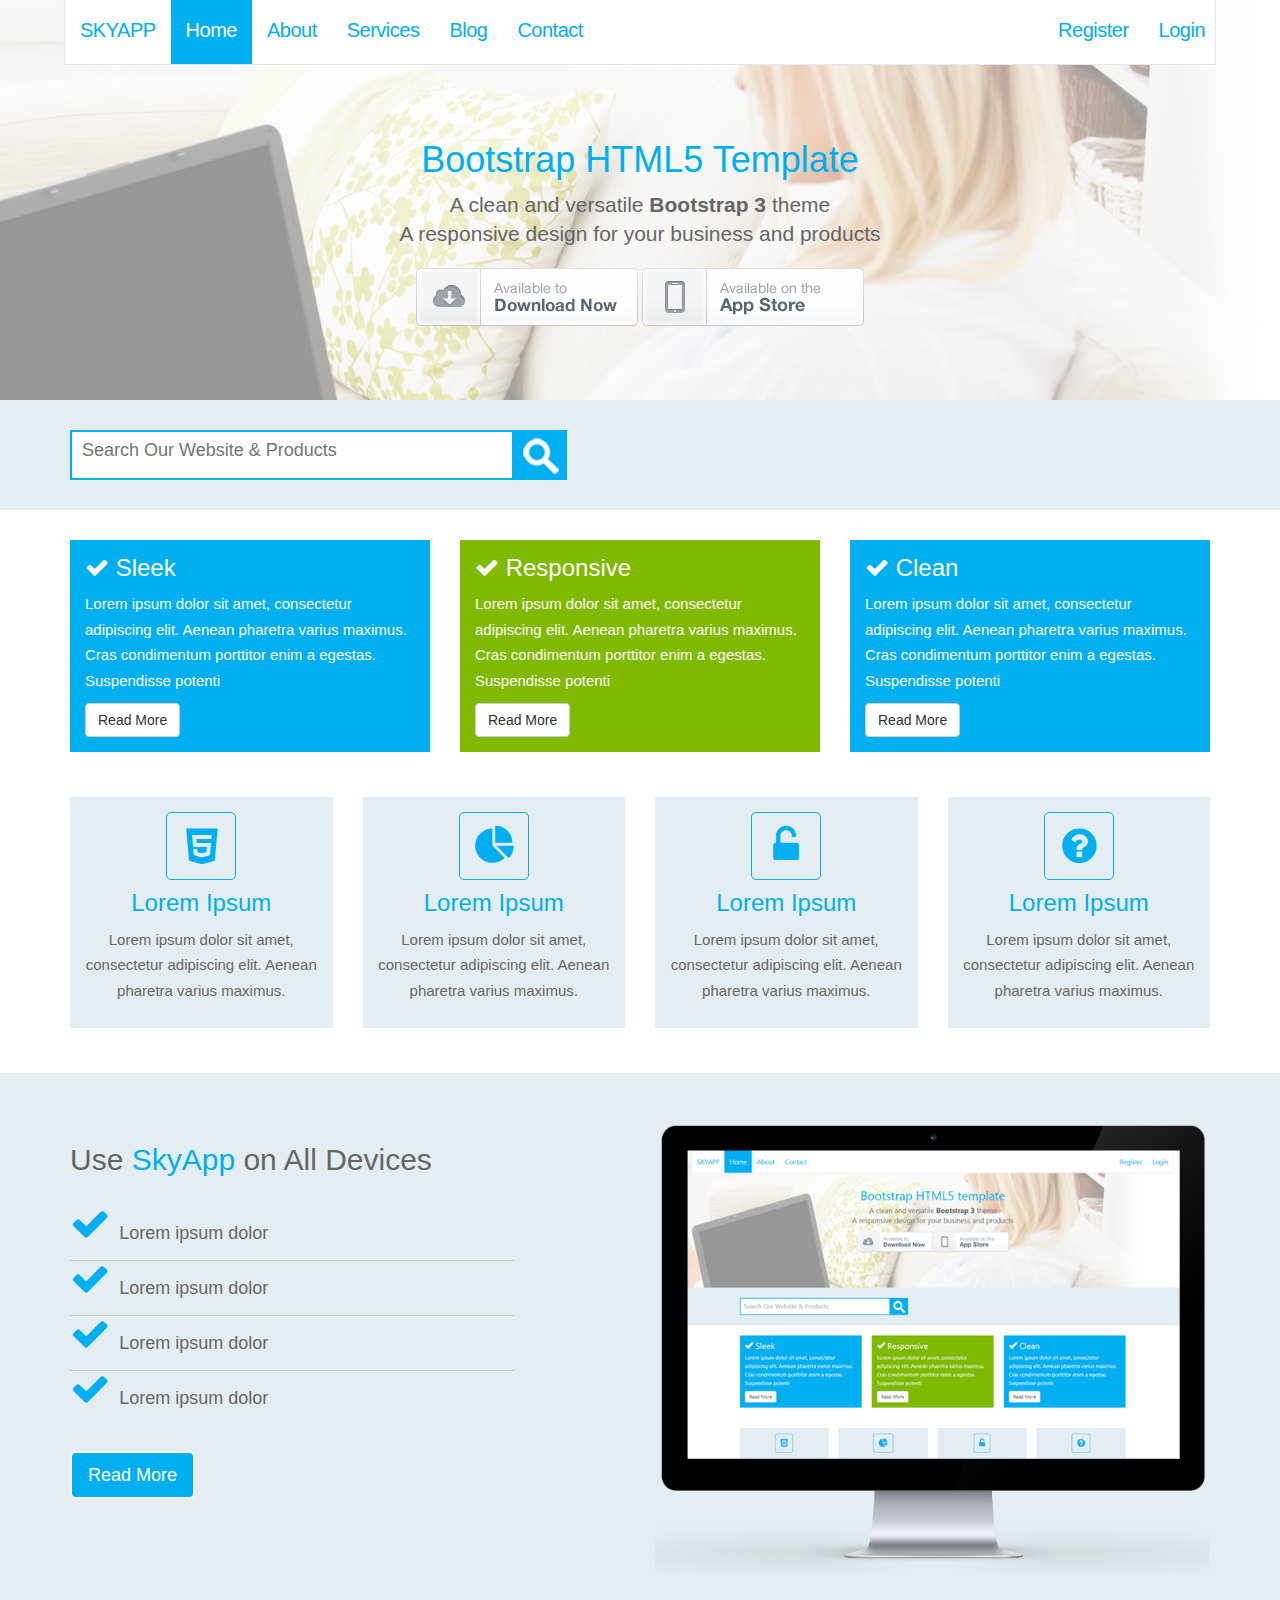
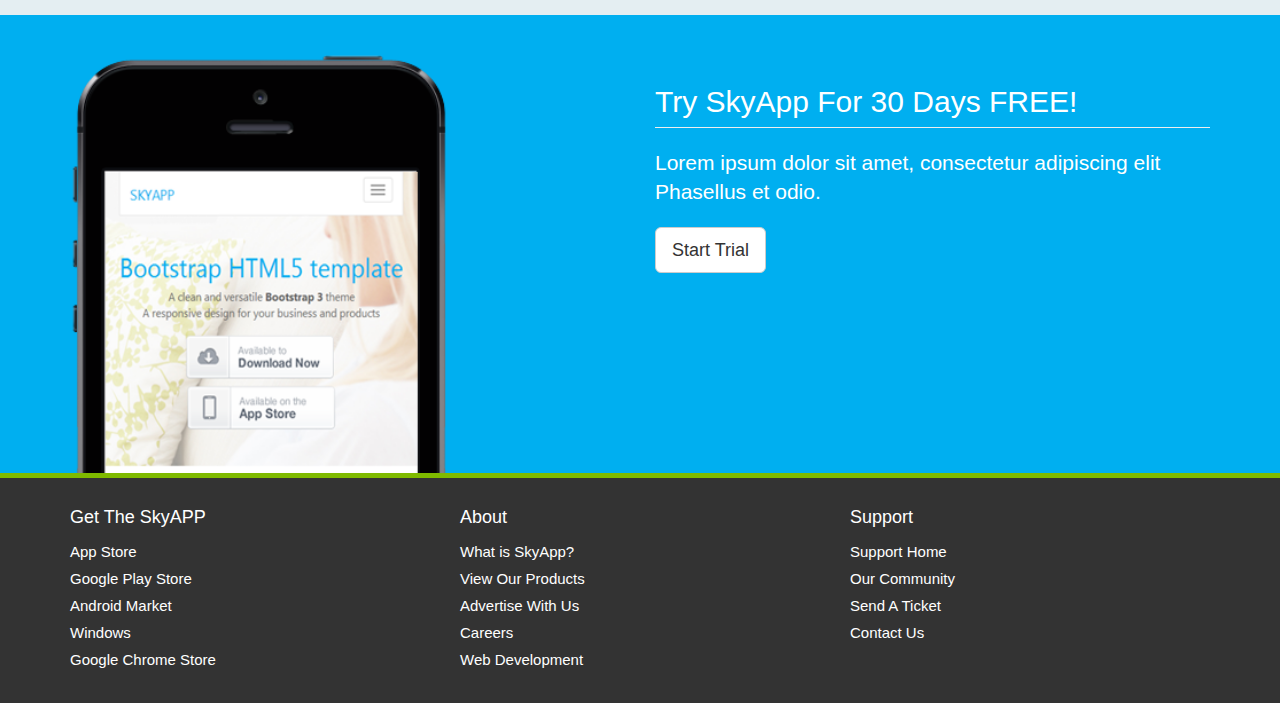
<file: index.html>
﻿<!DOCTYPE html>
<html lang="en">
  <head>
    <meta charset="utf-8">
    <meta http-equiv="X-UA-Compatible" content="IE=edge">
    <meta name="viewport" content="width=device-width, initial-scale=1">
    <!-- The above 3 meta tags *must* come first in the head; any other head content must come *after* these tags -->
    
  
    <title>SkyApp | Welcome</title>

    <!-- Bootstrap core CSS -->
    <link href="css/bootstrap.css" rel="stylesheet">

    <!-- Custom styles for this template -->
    <link href="css/font-awesome.css" rel="stylesheet">
    <link rel="stylesheet" type="text/css" href="css/main.css">
  
  </head>

  <body>
<header class="header-main">
    <nav class="navbar navbar-inverse navbar-fixed-top">
      <div class="container">
        <div class="navbar-header">
          <button type="button" class="navbar-toggle collapsed" data-toggle="collapse" data-target="#navbar" aria-expanded="false" aria-controls="navbar">
            <span class="sr-only">Toggle navigation</span>
            <span class="icon-bar"></span>
            <span class="icon-bar"></span>
            <span class="icon-bar"></span>
          </button>
          <a class="navbar-brand" href="#">SKYAPP</a>
        </div>
        <div id="navbar" class="collapse navbar-collapse">
          <ul class="nav navbar-nav">
            <li class="active"><a href="index.html">Home</a></li>
            <li><a href="about.html">About</a></li>
            <li><a href="services.html">Services</a></li>
            <li><a href="blog.html">Blog</a></li>
            <li><a href="contact.html">Contact</a></li>
          </ul>
          <ul class="nav navbar-nav navbar-sub pull-right">
          <li><a href="">Register</a></li>
          <li><a href="">Login</a></li>
            
          </ul>
        </div><!--/.nav-collapse -->
      </div>
    </nav>
</header>

    <section class="section-showcase">
        <div class="container showcase-content">
            <h1>Bootstrap HTML5 Template</h1>
            <p class="lead">A clean and versatile <strong>Bootstrap 3</strong> theme<br>
                            A responsive design for your business and products
            </p>
            <div class="downloads">
              <a href=""><img src="img/btn-download.png" alt="Download" /></a>
              <a href=""><img src="img/btn-appstore.png" alt="Appstore" /></a>
            </div>
        </div>
    </section>

      <section class="section-light">
          <div class="container">
              <div class="row">
                  <div class="col-md-6">
                      <form class="search">
                          <div>
                              <input type="search" placeholder="Search Our Website & Products">
                              <button type="submit" value=""><img src="img/search.png" alt="Search"></button>
                          </div>
                      </form>
                  </div>
                  <div class="col-md-6">

                  </div>
              </div>
          </div>
      </section>




      <section>
          <div class="container">
              <div class="row">
                  <div class="col-md-4">
                      <div class="block block-primary">
                          <h3><i class="fa fa-check"></i> Sleek</h3>
                          <p>
                              Lorem ipsum dolor sit amet, consectetur adipiscing elit. Aenean pharetra varius maximus. Cras condimentum porttitor enim a egestas. Suspendisse potenti
                          </p>
                          <a href="#" class="btn btn-default">Read More</a>
                      </div>
                  </div>
                  <div class="col-md-4">
                      <div class="block block-secondary">
                          <h3><i class="fa fa-check"></i> Responsive</h3>
                          <p>
                              Lorem ipsum dolor sit amet, consectetur adipiscing elit. Aenean pharetra varius maximus. Cras condimentum porttitor enim a egestas. Suspendisse potenti
                          </p>
                          <a href="#" class="btn btn-default">Read More</a>
                      </div>
                  </div>
                  <div class="col-md-4">
                      <div class="block block-primary">
                          <h3><i class="fa fa-check"></i> Clean</h3>
                          <p>
                              Lorem ipsum dolor sit amet, consectetur adipiscing elit. Aenean pharetra varius maximus. Cras condimentum porttitor enim a egestas. Suspendisse potenti
                          </p>
                          <a href="#" class="btn btn-default">Read More</a>
                      </div>
                  </div>
              </div>
          </div>
      </section>

      <section class="no-pad-top">
          <div class="container">
              <div class="row">
                  <div class="col-md-3">
                      <div class="block block-light block-center">
                          <i class="fa fa-html5 fa-primary fa-6 fa-border"></i>
                          <h3 class="heading-primary">Lorem Ipsum</h3>
                          <p>Lorem ipsum dolor sit amet, consectetur adipiscing elit. Aenean pharetra varius maximus.</p>
                      </div>
                  </div>
                  <div class="col-md-3">
                      <div class="block block-light block-center">
                          <i class="fa fa-pie-chart fa-primary fa-6 fa-border"></i>
                          <h3 class="heading-primary">Lorem Ipsum</h3>
                          <p>Lorem ipsum dolor sit amet, consectetur adipiscing elit. Aenean pharetra varius maximus.</p>
                      </div>
                  </div>
                  <div class="col-md-3">
                      <div class="block block-light block-center">
                          <i class="fa fa-unlock-alt fa-primary fa-6 fa-border"></i>
                          <h3 class="heading-primary">Lorem Ipsum</h3>
                          <p>Lorem ipsum dolor sit amet, consectetur adipiscing elit. Aenean pharetra varius maximus.</p>
                      </div>
                  </div>
                  <div class="col-md-3">
                      <div class="block block-light block-center">
                          <i class="fa fa-question-circle fa-primary fa-6 fa-border"></i>
                          <h3 class="heading-primary">Lorem Ipsum</h3>
                          <p>Lorem ipsum dolor sit amet, consectetur adipiscing elit. Aenean pharetra varius maximus.</p>
                      </div>
                  </div>
              </div>
          </div>
      </section>

      <section class="section-light extra-pad">
          <div class="container">
              <div class="row">
                  <div class="col-md-6">
                      <h2 class="page-header">Use <span class="em-primary">SkyApp</span> on All Devices</h2>
                      <ul class="list list-feature">
                          <li><i class="fa fa-check fa-6 fa-primary"></i> <span>Lorem ipsum dolor</span></li>
                          <li><i class="fa fa-check fa-6 fa-primary"></i> <span>Lorem ipsum dolor</span></li>
                          <li><i class="fa fa-check fa-6 fa-primary"></i> <span>Lorem ipsum dolor</span></li>
                          <li><i class="fa fa-check fa-6 fa-primary"></i> <span>Lorem ipsum dolor</span></li>
                      </ul>
                      <br>
                      <a href="#" class="btn btn-primary btn-lg">Read More</a>
                  </div>
                  <div class="col-md-6">
                      <img class="device" src="img/device-imac.png">
                  </div>
              </div>
          </div>
      </section>

      <section class="section-primary extra-pad">
          <div class="container">
              <div class="row">
                  <div class="col-md-6">
                      <img class="device device-small" src="img/device-iphone.png">
                  </div>
                  <div class="col-md-6">
                      <h2 class="page-header">Try SkyApp For 30 Days FREE!</h2>
                      <p class="lead">Lorem ipsum dolor sit amet, consectetur adipiscing elit Phasellus et odio.</p>
                      <a href="#" class="btn btn-lg btn-default btn-rounded">Start Trial</a>
                  </div>
              </div>
          </div>
      </section>

      <footer class="footer-main">
          <div class="container">
              <div class="row">
                  <div class="col-md-4">
                      <h4>Get The SkyAPP</h4>
                      <ul>
                          <li class="app-appstore"><a href="#">App Store</a></li>
                          <li class="app-play"><a href="#">Google Play Store</a></li>
                          <li class="app-droid"><a href="#">Android Market</a></li>
                          <li class="app-windows"><a href="#">Windows</a></li>
                          <li class="app-chrome"><a href="#">Google Chrome Store</a></li>
                      </ul>
                  </div>
                  <div class="col-md-4">
                      <h4>About</h4>
                      <ul>
                          <li><a href="#">What is SkyApp?</a></li>
                          <li><a href="#">View Our Products</a></li>
                          <li><a href="#">Advertise With Us</a></li>
                          <li><a href="#">Careers</a></li>
                          <li><a href="#">Web Development</a></li>
                      </ul>
                  </div>
                  <div class="col-md-4">
                      <h4>Support</h4>
                      <ul>
                          <li><a href="#">Support Home</a></li>
                          <li><a href="#">Our Community</a></li>
                          <li><a href="#">Send A Ticket</a></li>
                          <li><a href="#">Contact Us</a></li>
                      </ul>
                  </div>
              </div>
          </div>
      </footer>


    <!-- Bootstrap core JavaScript
    ================================================== -->
    <!-- Placed at the end of the document so the pages load faster -->
    <script src="js/jquery.js"></script>
    <script src="js/bootstrap.js"></script>
  </body>
</html>
</file>
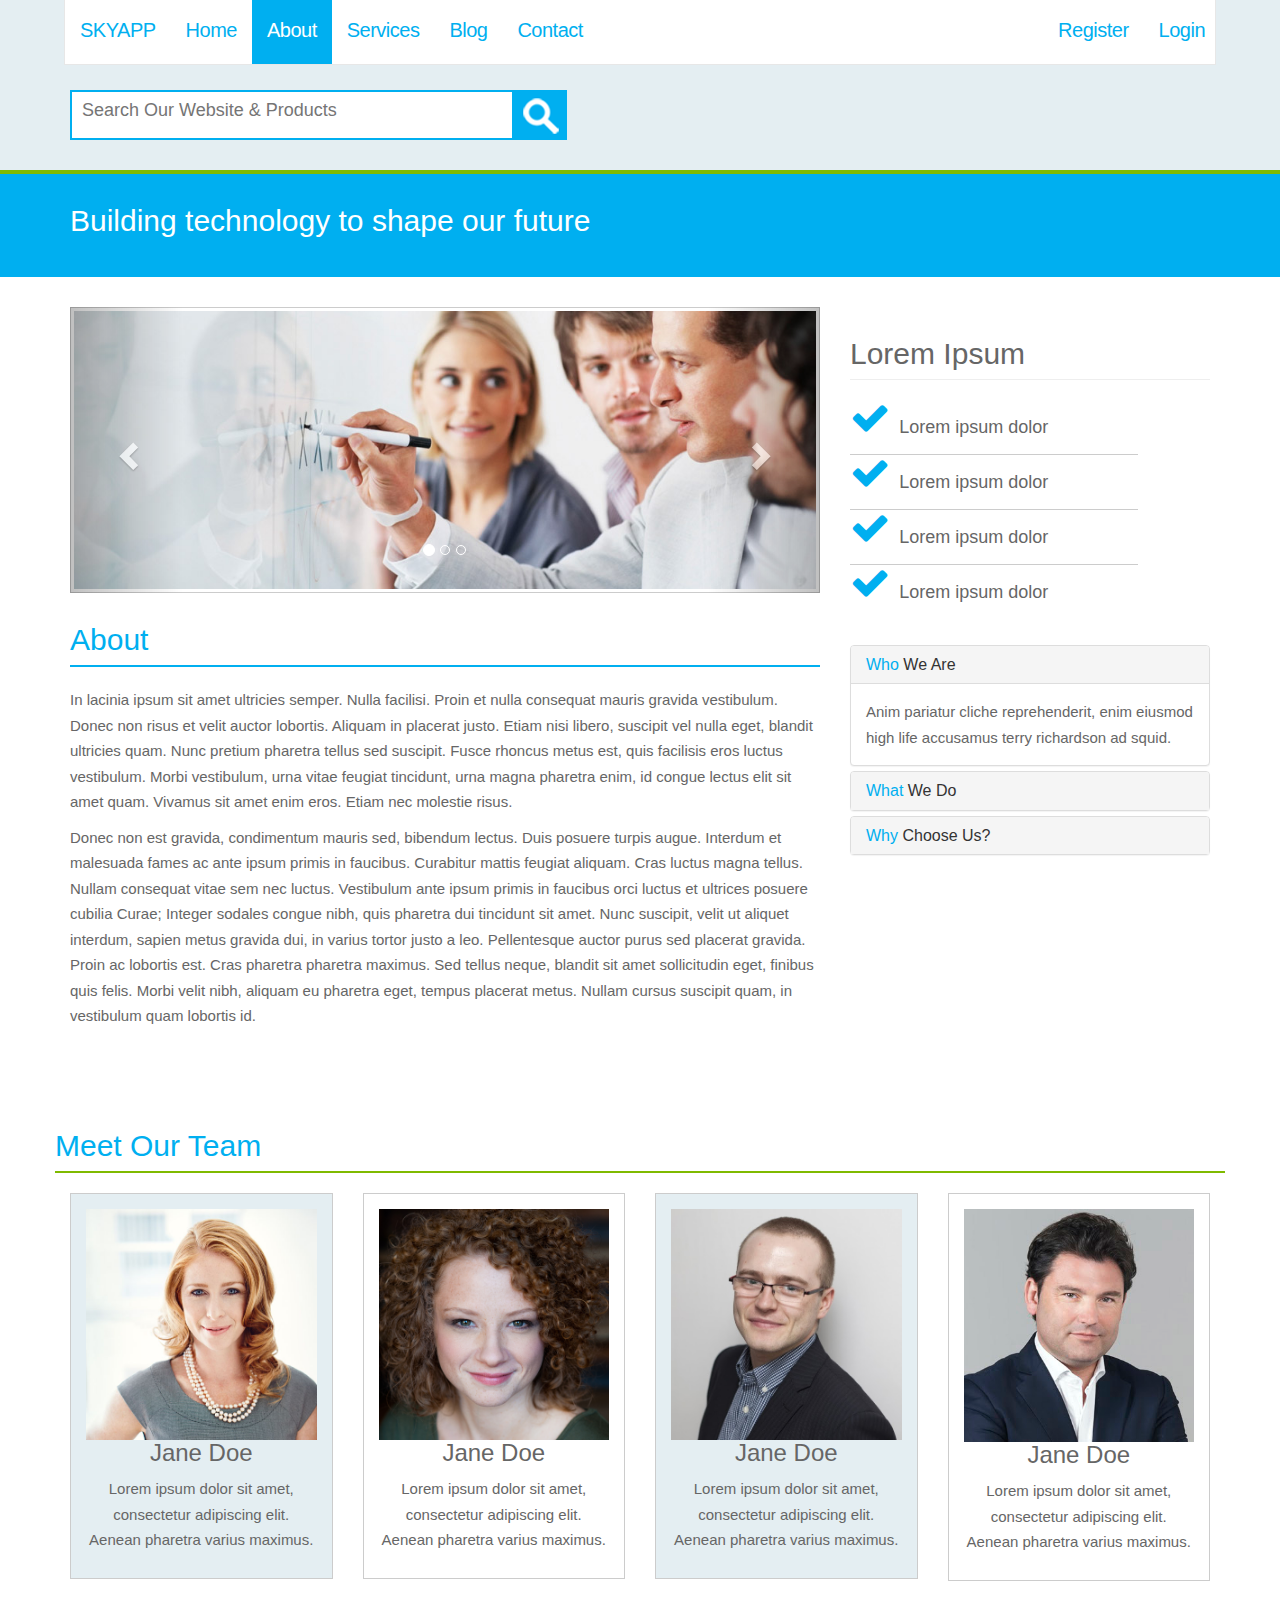
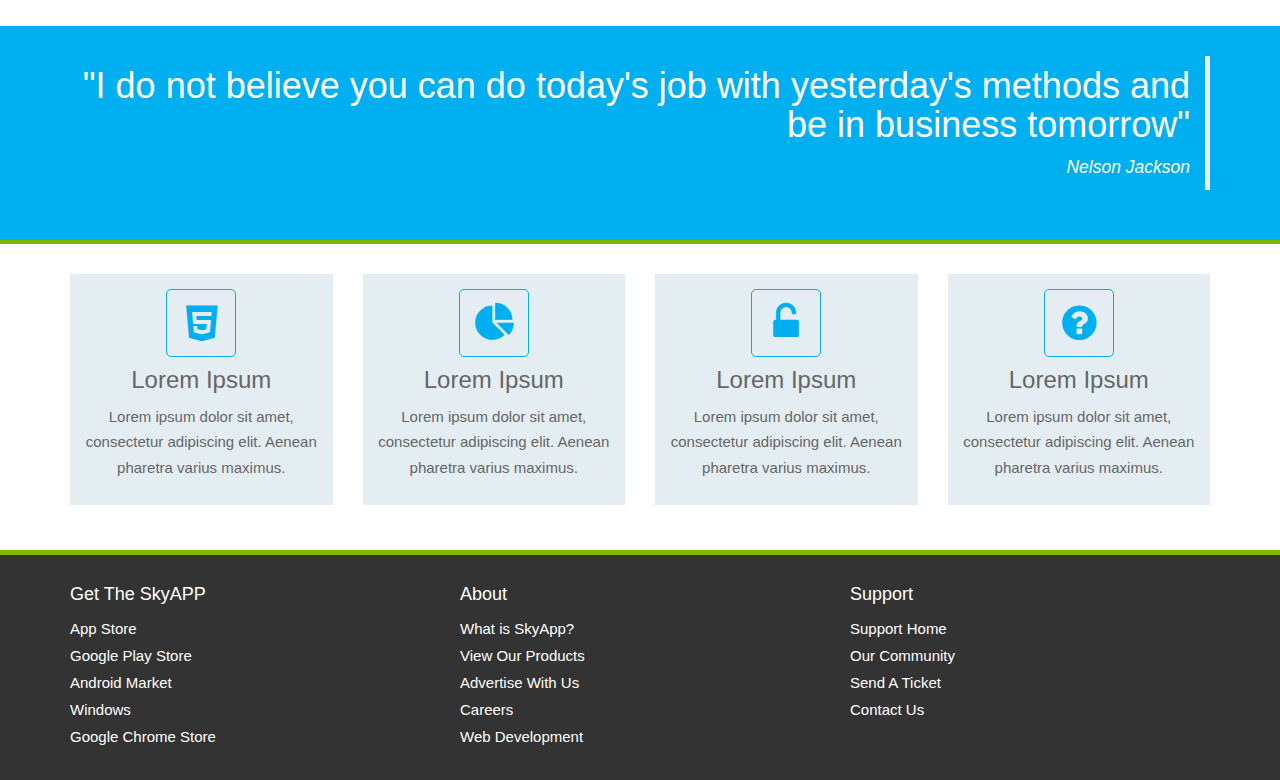
<file: about.html>
﻿
<!DOCTYPE html>
<html lang="en">
  <head>
    <meta charset="utf-8">
    <meta http-equiv="X-UA-Compatible" content="IE=edge">
    <meta name="viewport" content="width=device-width, initial-scale=1">
    <title>SkyApp | About</title>
    <!-- Bootstrap core CSS -->
    <link href="css/bootstrap.css" rel="stylesheet">
    <!-- Custom styles for this template -->
    <link href="css/font-awesome.css" rel="stylesheet">
  <link href="css/main.css" rel="stylesheet">
  </head>

  <body>
  <header class="header-main">
    <div class="navbar navbar-inverse navbar-fixed-top" role="navigation">
      <div class="container">
      <div class="navbar-header">
        <button type="button" class="navbar-toggle collapsed" data-toggle="collapse" data-target=".navbar-collapse">
        <span class="sr-only">Toggle navigation</span>
        <span class="icon-bar"></span>
        <span class="icon-bar"></span>
        <span class="icon-bar"></span>
        </button>
        <a class="navbar-brand" href="#">SKYAPP</a>
      </div>
      <div class="collapse navbar-collapse">
        <ul class="nav navbar-nav">
        <li><a href="index.html">Home</a></li>
        <li class="active"><a href="about.html">About</a></li>
        <li><a href="services.html">Services</a></li>
        <li><a href="blog.html">Blog</a></li>
        <li><a href="contact.html">Contact</a></li>
        </ul>
        <ul class="nav navbar-nav navbar-sub pull-right">
        <li><a href="#">Register</a></li>
        <li><a href="#">Login</a></li>
        </ul>
      </div><!--/.nav-collapse -->
      </div>
    </div>
  </header>
  
  <section class="section-light top-inner">
    <div class="container">
      <div class="row">
        <div class="col-md-6">
          <form class="search">
            <div>
              <input type="search" placeholder="Search Our Website & Products">
              <button type="submit" value=""><img src="img/search.png" alt="Search"></button>
            </div>
          </form>
        </div>
        <div class="col-md-6">
        
        </div>
      </div>
    </div>
  </section>
  
  <section class="section-primary-a">
    <div class="container">
      <div class="row">
        <div class="col-md-12">
          <h2>Building technology to shape our future</h2>
        </div>
      </div>
    </div>
  </section>
  
  <section class="section-main">
    <div class="container">
      <div class="row">
        <div class="col-md-8">
          <div id="carousel-example-generic" class="carousel slide" data-ride="carousel">
              <!-- Indicators -->
              <ol class="carousel-indicators">
              <li data-target="#carousel-example-generic" data-slide-to="0" class="active"></li>
              <li data-target="#carousel-example-generic" data-slide-to="1"></li>
              <li data-target="#carousel-example-generic" data-slide-to="2"></li>
              </ol>

              <!-- Wrapper for slides -->
              <div class="carousel-inner">
              <div class="item active">
                <img src="img/slide1.jpg" alt="...">              
              </div>
              <div class="item">
                <img src="img/slide2.jpg" alt="...">    
              </div>
              <div class="item">
                <img src="img/slide3.jpg" alt="...">          
              </div>
              </div>

              <!-- Controls -->
              <a class="left carousel-control" href="#carousel-example-generic" role="button" data-slide="prev">
              <span class="glyphicon glyphicon-chevron-left"></span>
              </a>
              <a class="right carousel-control" href="#carousel-example-generic" role="button" data-slide="next">
              <span class="glyphicon glyphicon-chevron-right"></span>
              </a>
            </div>
            
          <h2 class="page-header heading-primary-a">About</h2>
          <p>In lacinia ipsum sit amet ultricies semper. Nulla facilisi. Proin et nulla consequat mauris gravida vestibulum. Donec non risus et velit auctor lobortis. Aliquam in placerat justo. Etiam nisi libero, suscipit vel nulla eget, blandit ultricies quam. Nunc pretium pharetra tellus sed suscipit. Fusce rhoncus metus est, quis facilisis eros luctus vestibulum. Morbi vestibulum, urna vitae feugiat tincidunt, urna magna pharetra enim, id congue lectus elit sit amet quam. Vivamus sit amet enim eros. Etiam nec molestie risus.</p>
          <p>Donec non est gravida, condimentum mauris sed, bibendum lectus. Duis posuere turpis augue. Interdum et malesuada fames ac ante ipsum primis in faucibus. Curabitur mattis feugiat aliquam. Cras luctus magna tellus. Nullam consequat vitae sem nec luctus. Vestibulum ante ipsum primis in faucibus orci luctus et ultrices posuere cubilia Curae; Integer sodales congue nibh, quis pharetra dui tincidunt sit amet. Nunc suscipit, velit ut aliquet interdum, sapien metus gravida dui, in varius tortor justo a leo. Pellentesque auctor purus sed placerat gravida. Proin ac lobortis est. Cras pharetra pharetra maximus. Sed tellus neque, blandit sit amet sollicitudin eget, finibus quis felis. Morbi velit nibh, aliquam eu pharetra eget, tempus placerat metus. Nullam cursus suscipit quam, in vestibulum quam lobortis id.</p>
        </div>
        <div class="col-md-4">
          <h2 class="page-header">Lorem Ipsum</h2>
          <ul class="list list-feature">
            <li><i class="fa fa-check fa-6 fa-primary"></i> <span>Lorem ipsum dolor</span></li>
            <li><i class="fa fa-check fa-6 fa-primary"></i> <span>Lorem ipsum dolor</span></li>
            <li><i class="fa fa-check fa-6 fa-primary"></i> <span>Lorem ipsum dolor</span></li>
            <li><i class="fa fa-check fa-6 fa-primary"></i> <span>Lorem ipsum dolor</span></li>
          </ul>
          <br>
          <div class="panel-group" id="accordion">
  <div class="panel panel-default">
    <div class="panel-heading">
      <h4 class="panel-title">
        <a data-toggle="collapse" data-parent="#accordion" href="#collapseOne">
          <span class="em-primary">Who</span> We Are
        </a>
      </h4>
    </div>
    <div id="collapseOne" class="panel-collapse collapse in">
      <div class="panel-body">
        Anim pariatur cliche reprehenderit, enim eiusmod high life accusamus terry richardson ad squid. 
      </div>
    </div>
  </div>
  <div class="panel panel-default">
    <div class="panel-heading">
      <h4 class="panel-title">
        <a data-toggle="collapse" data-parent="#accordion" href="#collapseTwo">
           <span class="em-primary">What</span> We Do
        </a>
      </h4>
    </div>
    <div id="collapseTwo" class="panel-collapse collapse">
      <div class="panel-body">
        Anim pariatur cliche reprehenderit, enim eiusmod high life accusamus terry richardson ad squid. 
      </div>
    </div>
  </div>
  <div class="panel panel-default">
    <div class="panel-heading">
      <h4 class="panel-title">
        <a data-toggle="collapse" data-parent="#accordion" href="#collapseThree">
           <span class="em-primary">Why</span> Choose Us?
        </a>
      </h4>
    </div>
    <div id="collapseThree" class="panel-collapse collapse">
      <div class="panel-body">
        Anim pariatur cliche reprehenderit, enim eiusmod high life accusamus terry richardson ad squid. 
      </div>
    </div>
  </div>
</div>
        </div>
      </div>
    </div>
  </section>
  
  <section>
    <div class="container">
      <div class="row">
        <h2 class="page-header heading-secondary-a">Meet Our Team</h2>
        <div class="col-md-3">
          <div class="block block-light block-center block-image block-border">
            <img src="img/headshot1.jpg">
            <h3>Jane Doe</h3>
            <p>
              Lorem ipsum dolor sit amet, consectetur adipiscing elit. Aenean pharetra varius maximus.
            </p>
          </div>
        </div>
        <div class="col-md-3">
          <div class="block block-center block-image block-border">
            <img src="img/headshot2.jpg">
            <h3>Jane Doe</h3>
            <p>
              Lorem ipsum dolor sit amet, consectetur adipiscing elit. Aenean pharetra varius maximus.
            </p>
          </div>
        </div>
        <div class="col-md-3">
          <div class="block block-light block-center block-image block-border">
            <img src="img/headshot3.jpg">
            <h3>Jane Doe</h3>
            <p>
              Lorem ipsum dolor sit amet, consectetur adipiscing elit. Aenean pharetra varius maximus.
            </p>
          </div>
        </div>
        <div class="col-md-3">
          <div class="block block-center block-image block-border">
            <img src="img/headshot4.jpg">
            <h3>Jane Doe</h3>
            <p>
              Lorem ipsum dolor sit amet, consectetur adipiscing elit. Aenean pharetra varius maximus.
            </p>
          </div>
        </div>
      </div>
    </div>
  </section>
  
  <section class="section-primary-b">
    <div class="container">
      <div class="row">
        <div class="col-md-12">
          <blockquote class="blockquote blockquote-reverse">
            <h1>"I do not believe you can do today's job with yesterday's methods and be in business tomorrow"</h1>
            <em>Nelson Jackson</em>
          </blockquote>
        </div>
      </div>
    </div>
  </section>
  
  <section>
    <div class="container">
      <div class="row">
        <div class="col-md-3">
          <div class="block block-light block-center">
            <i class="fa fa-html5 fa-primary fa-6 fa-border"></i>
            <h3>Lorem Ipsum</h3>
            <p>Lorem ipsum dolor sit amet, consectetur adipiscing elit. Aenean pharetra varius maximus.</p>
          </div>
        </div>
        <div class="col-md-3">
          <div class="block block-light block-center">
            <i class="fa fa-pie-chart fa-primary fa-6 fa-border"></i>
            <h3>Lorem Ipsum</h3>
            <p>Lorem ipsum dolor sit amet, consectetur adipiscing elit. Aenean pharetra varius maximus.</p>
          </div>
        </div>
        <div class="col-md-3">
          <div class="block block-light block-center">
            <i class="fa fa-unlock-alt fa-primary fa-6 fa-border"></i>
            <h3>Lorem Ipsum</h3>
            <p>Lorem ipsum dolor sit amet, consectetur adipiscing elit. Aenean pharetra varius maximus.</p>
          </div>
        </div>
        <div class="col-md-3">
          <div class="block block-light block-center">
            <i class="fa fa-question-circle fa-primary fa-6 fa-border"></i>
            <h3>Lorem Ipsum</h3>
            <p>Lorem ipsum dolor sit amet, consectetur adipiscing elit. Aenean pharetra varius maximus.</p>
          </div>
        </div>
      </div>
    </div>
  </section>
  
  <footer class="footer-main">
    <div class="container">
      <div class="row">
        <div class="col-md-4">
          <h4>Get The SkyAPP</h4>
          <ul>
            <li class="app-appstore"><a href="#">App Store</a></li>
            <li class="app-play"><a href="#">Google Play Store</a></li>
            <li class="app-droid"><a href="#">Android Market</a></li>
            <li class="app-windows"><a href="#">Windows</a></li>
            <li class="app-chrome"><a href="#">Google Chrome Store</a></li>
          </ul>
        </div>
        <div class="col-md-4">
          <h4>About</h4>
          <ul>
            <li><a href="#">What is SkyApp?</a></li>
            <li><a href="#">View Our Products</a></li>
            <li><a href="#">Advertise With Us</a></li>
            <li><a href="#">Careers</a></li>
            <li><a href="#">Web Development</a></li>
          </ul>
        </div>
        <div class="col-md-4">
          <h4>Support</h4>
          <ul>
            <li><a href="#">Support Home</a></li>
            <li><a href="#">Our Community</a></li>
            <li><a href="#">Send A Ticket</a></li>
            <li><a href="#">Contact Us</a></li>
          </ul>
        </div>
      </div>
    </div>
  </footer>

    <!-- Bootstrap core JavaScript
    ================================================== -->
    <!-- Placed at the end of the document so the pages load faster -->
    <script src="js/jquery.js"></script>
    <script src="js/bootstrap.js"></script>
  </body>
</html>
</file>
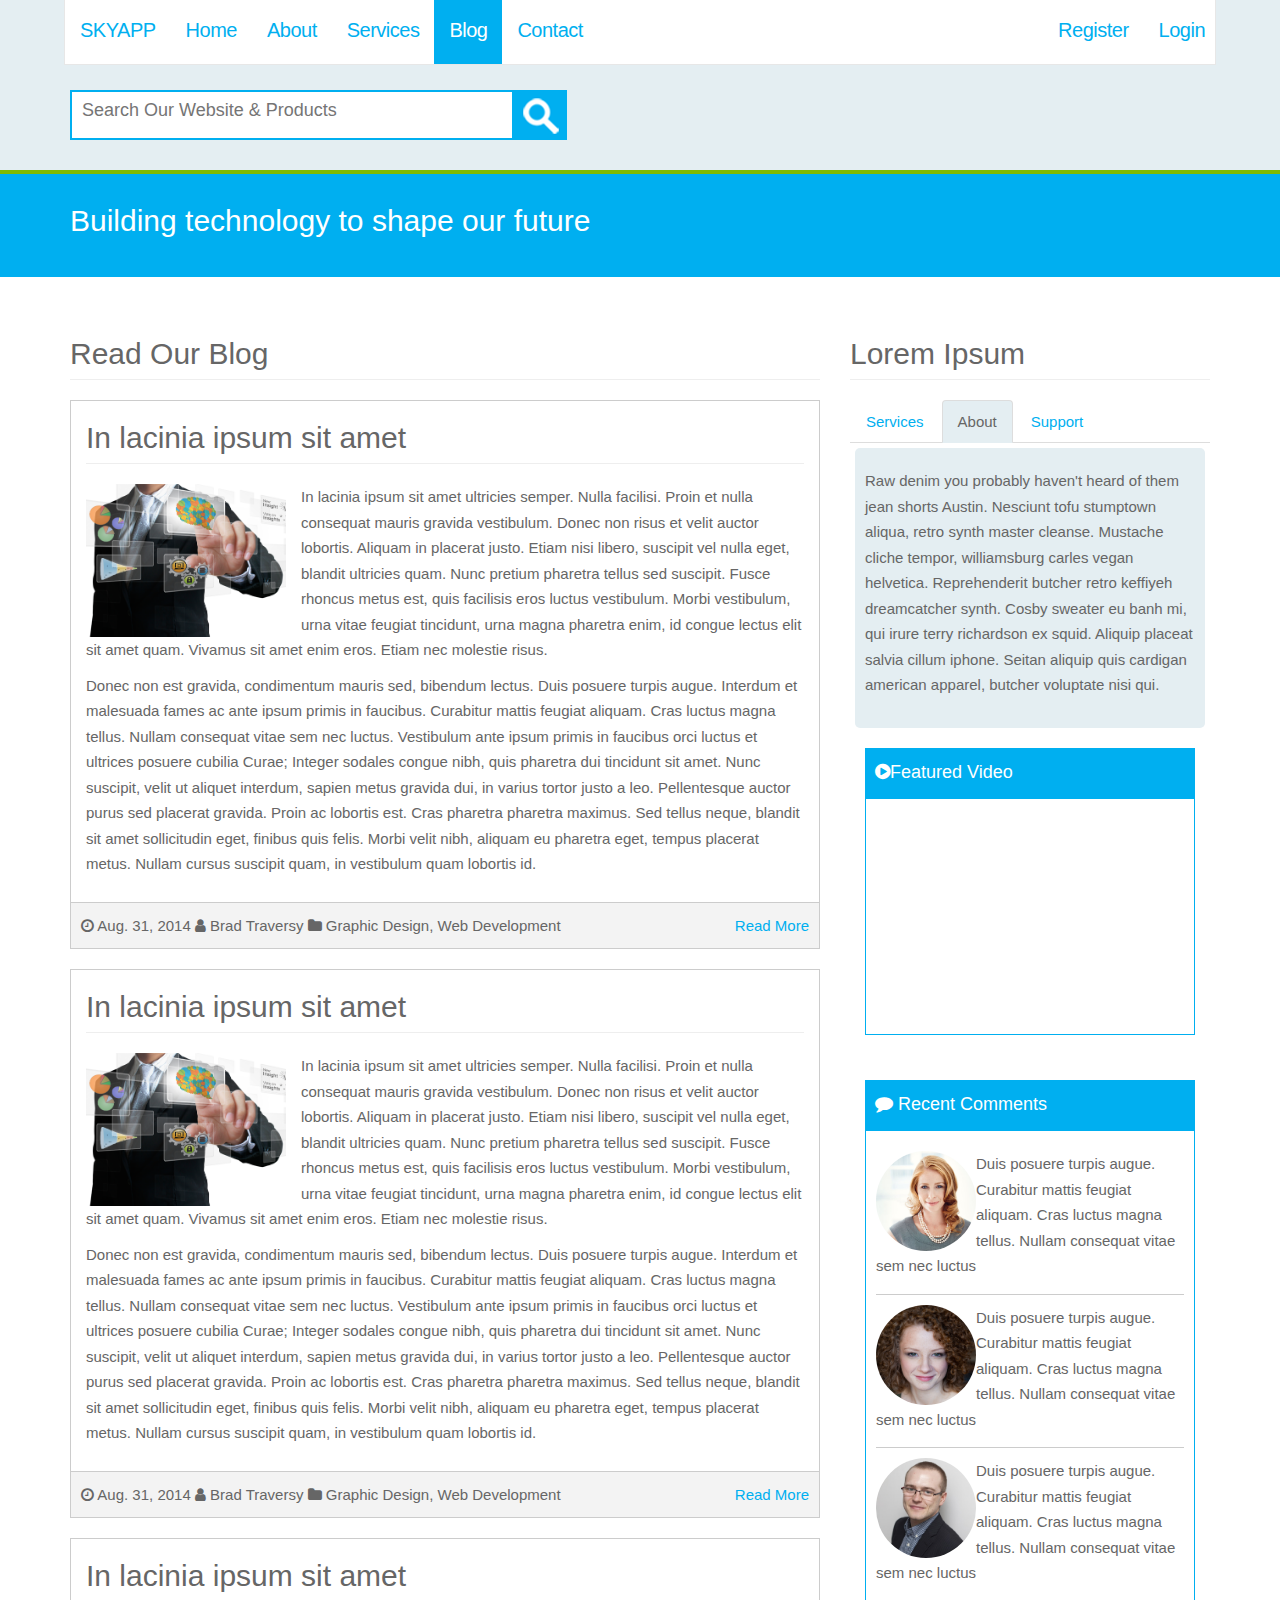
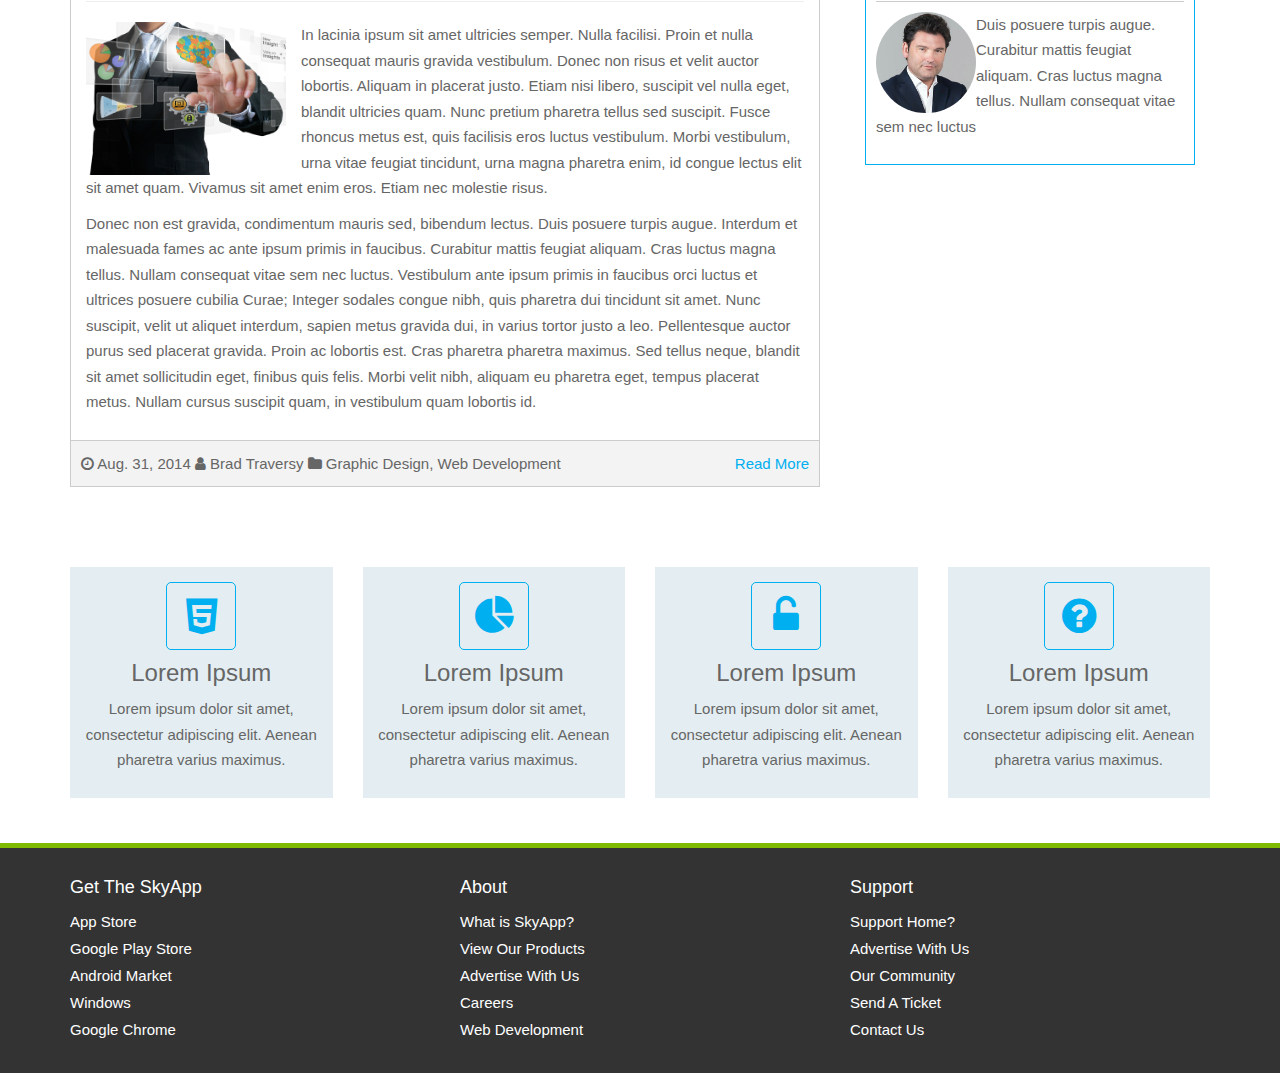
<file: blog.html>
<!DOCTYPE html>
<html lang="en">
  <head>
    <meta charset="utf-8">
    <meta http-equiv="X-UA-Compatible" content="IE=edge">
    <meta name="viewport" content="width=device-width, initial-scale=1">
    <!-- The above 3 meta tags *must* come first in the head; any other head content must come *after* these tags -->
    
  
    <title>SkyApp | Blog</title>

    <!-- Bootstrap core CSS -->
    <link href="css/bootstrap.css" rel="stylesheet">

    <!-- Custom styles for this template -->
    <link href="css/font-awesome.css" rel="stylesheet">
    <link rel="stylesheet" type="text/css" href="css/main.css">
  
  </head>

  <body>
<header class="header-main">
    <nav class="navbar navbar-inverse navbar-fixed-top">
      <div class="container">
        <div class="navbar-header">
          <button type="button" class="navbar-toggle collapsed" data-toggle="collapse" data-target="#navbar" aria-expanded="false" aria-controls="navbar">
            <span class="sr-only">Toggle navigation</span>
            <span class="icon-bar"></span>
            <span class="icon-bar"></span>
            <span class="icon-bar"></span>
          </button>
          <a class="navbar-brand" href="#">SKYAPP</a>
        </div>
        <div id="navbar" class="collapse navbar-collapse">
          <ul class="nav navbar-nav">
            <li><a href="index.html">Home</a></li>
            <li><a href="about.html">About</a></li>
            <li><a href="services.html">Services</a></li>
            <li class="active"><a href="blog.html">Blog</a></li>
            <li><a href="contact.html">Contact</a></li>
          </ul>
          <ul class="nav navbar-nav navbar-sub pull-right">
          <li><a href="">Register</a></li>
          <li><a href="">Login</a></li>
            
          </ul>
        </div><!--/.nav-collapse -->
      </div>
    </nav>
</header>

   

    <section class="section-light top-inner">
        <div class="container">
            <div class="row">
                <div class="col-md-6">
                    <form class="search">
                        <div>
                            <input type="search" placeholder="Search Our Website & Products">
                            <button type="submit" value=""><img src="img/search.png" alt="Search"></button>
                        </div>
                    </form>
                </div>
                <div class="col-md-6">

                </div>
            </div>
        </div>
    </section>


    <section class="section-primary-a ">
      <div class="container">
          <div class="row">
              <div class="col-md-12">
                <h2>Building technology to shape our future</h2>
              </div>
          </div>
      </div>
    </section>

    <section class="section-main">
      <div class="container">
          <div class="row">
              <div class="col-md-8">
                  <h2 class="page-header">Read Our Blog</h2>
                  <div class="blog-post">
                    <h2 class="page-header">In lacinia ipsum sit amet</h2>
                    <img  class="img-sm img-bordered blog-featured" src="img/blog1.png" align="blog1">
                    <p>In lacinia ipsum sit amet ultricies semper. Nulla facilisi. Proin et nulla consequat mauris gravida vestibulum. Donec non risus et velit auctor lobortis. Aliquam in placerat justo. Etiam nisi libero, suscipit vel nulla eget, blandit ultricies quam. Nunc pretium pharetra tellus sed suscipit. Fusce rhoncus metus est, quis facilisis eros luctus vestibulum. Morbi vestibulum, urna vitae feugiat tincidunt, urna magna pharetra enim, id congue lectus elit sit amet quam. Vivamus sit amet enim eros. Etiam nec molestie risus.</p>

                    <p>Donec non est gravida, condimentum mauris sed, bibendum lectus. Duis posuere turpis augue. Interdum et malesuada fames ac ante ipsum primis in faucibus. Curabitur mattis feugiat aliquam. Cras luctus magna tellus. Nullam consequat vitae sem nec luctus. Vestibulum ante ipsum primis in faucibus orci luctus et ultrices posuere cubilia Curae; Integer sodales congue nibh, quis pharetra dui tincidunt sit amet. Nunc suscipit, velit ut aliquet interdum, sapien metus gravida dui, in varius tortor justo a leo. Pellentesque auctor purus sed placerat gravida. Proin ac lobortis est. Cras pharetra pharetra maximus. Sed tellus neque, blandit sit amet sollicitudin eget, finibus quis felis. Morbi velit nibh, aliquam eu pharetra eget, tempus placerat metus. Nullam cursus suscipit quam, in vestibulum quam lobortis id.</p>
                  </div>
                  <div class="post-meta">
                    <i class="fa fa-clock-o"></i> Aug. 31, 2014
                    <i class="fa fa-user"></i> Brad Traversy
                    <i class="fa fa-folder"></i> Graphic Design, Web Development
                    <a href="#" class="pull-right">Read More</a>
                  </div>

                  <div class="blog-post">
                    <h2 class="page-header">In lacinia ipsum sit amet</h2>
                    <img  class="img-sm img-bordered blog-featured" src="img/blog1.png" align="blog1">
                    <p>In lacinia ipsum sit amet ultricies semper. Nulla facilisi. Proin et nulla consequat mauris gravida vestibulum. Donec non risus et velit auctor lobortis. Aliquam in placerat justo. Etiam nisi libero, suscipit vel nulla eget, blandit ultricies quam. Nunc pretium pharetra tellus sed suscipit. Fusce rhoncus metus est, quis facilisis eros luctus vestibulum. Morbi vestibulum, urna vitae feugiat tincidunt, urna magna pharetra enim, id congue lectus elit sit amet quam. Vivamus sit amet enim eros. Etiam nec molestie risus.</p>

                    <p>Donec non est gravida, condimentum mauris sed, bibendum lectus. Duis posuere turpis augue. Interdum et malesuada fames ac ante ipsum primis in faucibus. Curabitur mattis feugiat aliquam. Cras luctus magna tellus. Nullam consequat vitae sem nec luctus. Vestibulum ante ipsum primis in faucibus orci luctus et ultrices posuere cubilia Curae; Integer sodales congue nibh, quis pharetra dui tincidunt sit amet. Nunc suscipit, velit ut aliquet interdum, sapien metus gravida dui, in varius tortor justo a leo. Pellentesque auctor purus sed placerat gravida. Proin ac lobortis est. Cras pharetra pharetra maximus. Sed tellus neque, blandit sit amet sollicitudin eget, finibus quis felis. Morbi velit nibh, aliquam eu pharetra eget, tempus placerat metus. Nullam cursus suscipit quam, in vestibulum quam lobortis id.</p>
                  </div>
                  <div class="post-meta">
                    <i class="fa fa-clock-o"></i> Aug. 31, 2014
                    <i class="fa fa-user"></i> Brad Traversy
                    <i class="fa fa-folder"></i> Graphic Design, Web Development
                    <a href="#" class="pull-right">Read More</a>
                  </div>

                  <div class="blog-post">
                    <h2 class="page-header">In lacinia ipsum sit amet</h2>
                    <img  class="img-sm img-bordered blog-featured" src="img/blog1.png" align="blog1">
                    <p>In lacinia ipsum sit amet ultricies semper. Nulla facilisi. Proin et nulla consequat mauris gravida vestibulum. Donec non risus et velit auctor lobortis. Aliquam in placerat justo. Etiam nisi libero, suscipit vel nulla eget, blandit ultricies quam. Nunc pretium pharetra tellus sed suscipit. Fusce rhoncus metus est, quis facilisis eros luctus vestibulum. Morbi vestibulum, urna vitae feugiat tincidunt, urna magna pharetra enim, id congue lectus elit sit amet quam. Vivamus sit amet enim eros. Etiam nec molestie risus.</p>

                    <p>Donec non est gravida, condimentum mauris sed, bibendum lectus. Duis posuere turpis augue. Interdum et malesuada fames ac ante ipsum primis in faucibus. Curabitur mattis feugiat aliquam. Cras luctus magna tellus. Nullam consequat vitae sem nec luctus. Vestibulum ante ipsum primis in faucibus orci luctus et ultrices posuere cubilia Curae; Integer sodales congue nibh, quis pharetra dui tincidunt sit amet. Nunc suscipit, velit ut aliquet interdum, sapien metus gravida dui, in varius tortor justo a leo. Pellentesque auctor purus sed placerat gravida. Proin ac lobortis est. Cras pharetra pharetra maximus. Sed tellus neque, blandit sit amet sollicitudin eget, finibus quis felis. Morbi velit nibh, aliquam eu pharetra eget, tempus placerat metus. Nullam cursus suscipit quam, in vestibulum quam lobortis id.</p>
                  </div>
                  <div class="post-meta">
                    <i class="fa fa-clock-o"></i> Aug. 31, 2014
                    <i class="fa fa-user"></i> Brad Traversy
                    <i class="fa fa-folder"></i> Graphic Design, Web Development
                    <a href="#" class="pull-right">Read More</a>
                  </div>
              </div>
              <div class="col-md-4">
                <h2 class="page-header">Lorem Ipsum</h2>

                <div class="tab tab-light" data-example-id="togglable-tabs"> 
                    <ul class="nav nav-tabs" id="myTabs" role="tablist"> 
                      <li role="presentation"><a href="#home" id="home-tab" role="tab" data-toggle="tab" aria-controls="home" aria-expanded="true">Services</a></li> 
                      <li role="presentation" class="active"><a href="#profile" role="tab" id="profile-tab" data-toggle="tab" aria-controls="profile">About</a></li>
                      <li role="presentation"><a href="#profile" role="tab" id="profile-tab" data-toggle="tab" aria-controls="profile">Support</a></li> 
                    </ul> 
                    <div class="tab-content" id="myTabContent"> 
                      <div class="tab-pane fade in active" role="tabpanel" id="home" aria-labelledby="home-tab"> 
                        <p>Raw denim you probably haven't heard of them jean shorts Austin. Nesciunt tofu stumptown aliqua, retro synth master cleanse. Mustache cliche tempor, williamsburg carles vegan helvetica. Reprehenderit butcher retro keffiyeh dreamcatcher synth. Cosby sweater eu banh mi, qui irure terry richardson ex squid. Aliquip placeat salvia cillum iphone. Seitan aliquip quis cardigan american apparel, butcher voluptate nisi qui.
                        </p> 
                      </div> 
                      <div class="tab-pane fade" role="tabpanel" id="profile" aria-labelledby="profile-tab"> 
                        <p>Food truck fixie locavore, accusamus mcsweeney's marfa nulla single-origin coffee squid. Exercitation +1 labore velit, blog sartorial PBR leggings next level wes anderson artisan four loko farm-to-table craft beer twee. Qui photo booth letterpress, commodo enim craft beer mlkshk aliquip jean shorts ullamco ad vinyl cillum PBR. Homo nostrud organic, assumenda labore aesthetic magna delectus mollit. Keytar helvetica VHS salvia yr, vero magna velit sapiente labore stumptown. Vegan fanny pack odio cillum wes anderson 8-bit, sustainable jean shorts beard ut DIY ethical culpa terry richardson biodiesel. Art party scenester stumptown, tumblr butcher vero sint qui sapiente accusamus tattooed echo park.
                        </p> 
                      </div> 
                      <div class="tab-pane fade" role="tabpanel" id="dropdown1" aria-labelledby="dropdown1-tab"> 
                        <p>Etsy mixtape wayfarers, ethical wes anderson tofu before they sold out mcsweeney's organic lomo retro fanny pack lo-fi farm-to-table readymade. Messenger bag gentrify pitchfork tattooed craft beer, iphone skateboard locavore carles etsy salvia banksy hoodie helvetica. DIY synth PBR banksy irony. Leggings gentrify squid 8-bit cred pitchfork. Williamsburg banh mi whatever gluten-free, carles pitchfork biodiesel fixie etsy retro mlkshk vice blog. Scenester cred you probably haven't heard of them, vinyl craft beer blog stumptown. Pitchfork sustainable tofu synth chambray yr.
                        </p> 
                      </div> 
                      <div class="tab-pane fade" role="tabpanel" id="dropdown2" aria-labelledby="dropdown2-tab"> <p>Trust fund seitan letterpress, keytar raw denim keffiyeh etsy art party before they sold out master cleanse gluten-free squid scenester freegan cosby sweater. Fanny pack portland seitan DIY, art party locavore wolf cliche high life echo park Austin. Cred vinyl keffiyeh DIY salvia PBR, banh mi before they sold out farm-to-table VHS viral locavore cosby sweater. Lomo wolf viral, mustache readymade thundercats keffiyeh craft beer marfa ethical. Wolf salvia freegan, sartorial keffiyeh echo park vegan.
                      </p> 
                      </div> 
                    </div> 
                  </div><!-- END OF TAB PRIMARY -->

                  <div class="block block-primary-head no-pad">
                    <h3><i class="fa fa-play-circle"></i>Featured Video</h3>
                    <div class="block-content">
                      <iframe width="208" height="208" src="https://www.youtube.com/embed/LVxmH4RUX94" frameborder="0" allowfullscreen></iframe>
                    </div>
                  </div>

                  <div class="block block-primary-head no-pad">
                    <h3><i class="fa fa-comment"></i> Recent Comments</h3>
                    <div class="block-content">
                      <ul class="list-comments">
                        <li>
                          <img src="img/headshot1.jpg" class="pull-left img-circle">
                          <p>Duis posuere turpis augue. Curabitur mattis feugiat aliquam. Cras luctus magna tellus. Nullam consequat vitae sem nec luctus</p>
                        </li>
                        <div class="clearfix"></div>
                        <li>
                          <img src="img/headshot2.jpg" class="pull-left img-circle">
                          <p>Duis posuere turpis augue. Curabitur mattis feugiat aliquam. Cras luctus magna tellus. Nullam consequat vitae sem nec luctus</p>
                        </li>
                         <div class="clearfix"></div>
                        <li>
                          <img src="img/headshot3.jpg" class="pull-left img-circle">
                          <p>Duis posuere turpis augue. Curabitur mattis feugiat aliquam. Cras luctus magna tellus. Nullam consequat vitae sem nec luctus</p>
                        </li>
                         <div class="clearfix"></div>
                        <li>
                          <img src="img/headshot4.jpg" class="pull-left img-circle">
                          <p>Duis posuere turpis augue. Curabitur mattis feugiat aliquam. Cras luctus magna tellus. Nullam consequat vitae sem nec luctus</p>
                        </li>
                      </ul>
                    </div>
                  </div>

              </div>
          </div>
      </div>
    </section>


    <section>
        <div class="container">
            <div class="row">
                <div class="col-md-3">
                    <div class="block block-light block-center">
                        <i  class="fa fa-html5 fa-primary fa-6 fa-border"></i>
                        <h3>Lorem Ipsum</h3>
                        <p>Lorem ipsum dolor sit amet, consectetur adipiscing elit. Aenean pharetra varius maximus. </p>
                    </div>
                </div>
                <div class="col-md-3">
                    <div class="block block-light block-center">
                        <i  class="fa fa-pie-chart fa-primary fa-6 fa-border"></i>
                        <h3>Lorem Ipsum</h3>
                        <p>Lorem ipsum dolor sit amet, consectetur adipiscing elit. Aenean pharetra varius maximus. </p>
                    </div>
                </div>
                <div class="col-md-3">
                    <div class="block block-light block-center">
                        <i  class="fa fa-unlock-alt fa-primary fa-6 fa-border"></i>
                        <h3>Lorem Ipsum</h3>
                        <p>Lorem ipsum dolor sit amet, consectetur adipiscing elit. Aenean pharetra varius maximus. </p>
                    </div>
                </div>
                <div class="col-md-3">
                    <div class="block block-light block-center">
                        <i  class="fa fa-question-circle fa-primary fa-6 fa-border"></i>
                        <h3>Lorem Ipsum</h3>
                        <p>Lorem ipsum dolor sit amet, consectetur adipiscing elit. Aenean pharetra varius maximus. </p>
                    </div>
                </div>
            </div>
        </div>
    </section>

  

    

    <footer class="footer-main">
        <div class="container">
            <div class="row">
                <div class="col-md-4">
                    <h4>Get The SkyApp</h4>
                    <ul>
                      <li class="app-appstore"><a href="">App Store</a></li>
                      <li class="app-play"><a href="">Google Play Store</a></li>
                      <li class="app-droid"><a href="">Android Market</a></li>
                      <li class="app-windows"><a href="">Windows</a></li>
                      <li class="app-chrome"><a href="">Google Chrome</a></li>

                    </ul>
                </div>
                <div class="col-md-4">
                      <h4>About</h4>
                    <ul>
                      <li class=""><a href="">What is SkyApp?</a></li>
                      <li class=""><a href="">View Our Products</a></li>
                      <li class=""><a href="">Advertise With Us</a></li>
                      <li class=""><a href="">Careers</a></li>
                      <li class=""><a href="">Web Development</a></li>
                    </ul>
                </div>
                <div class="col-md-4">
                     <h4>Support</h4>
                    <ul>
                      <li class=""><a href="">Support Home?</a></li>
                      <li class=""><a href="">Advertise With Us</a></li>
                      <li class=""><a href="">Our Community</a></li>
                      <li class=""><a href="">Send A Ticket</a></li>
                      <li class=""><a href="">Contact Us</a></li>
                    </ul>
                </div>
            </div>
        </div>
    </footer>


    <!-- Bootstrap core JavaScript
    ================================================== -->
    <!-- Placed at the end of the document so the pages load faster -->
    <script src="js/jquery.js"></script>
    <script src="js/bootstrap.js"></script>
  </body>
</html>
</file>
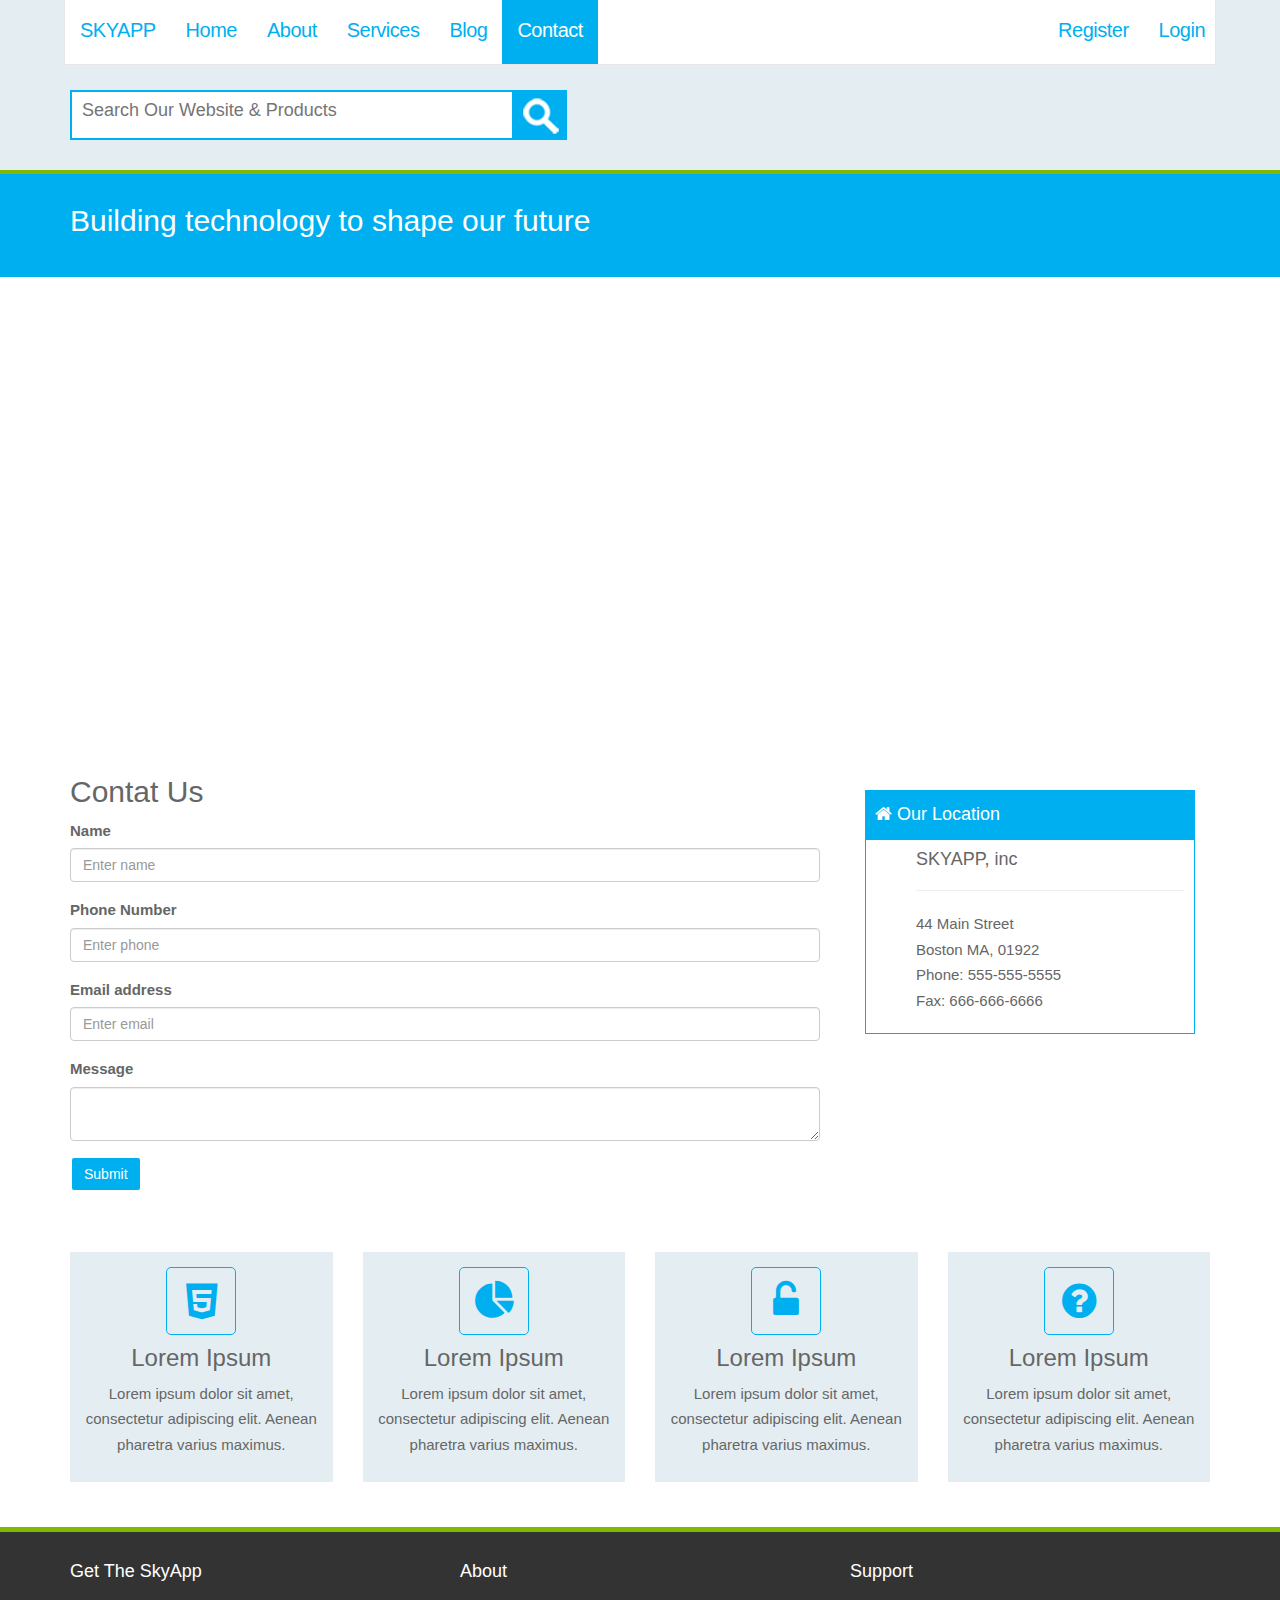
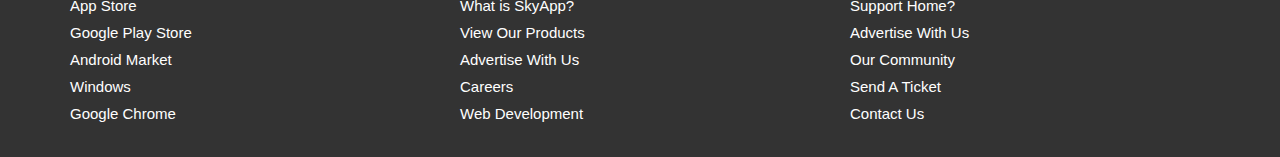
<file: contact.html>
<!DOCTYPE html>
<html lang="en">
  <head>
    <meta charset="utf-8">
    <meta http-equiv="X-UA-Compatible" content="IE=edge">
    <meta name="viewport" content="width=device-width, initial-scale=1">
    <!-- The above 3 meta tags *must* come first in the head; any other head content must come *after* these tags -->
    
  
    <title>SkyApp | Contact</title>

    <!-- Bootstrap core CSS -->
    <link href="css/bootstrap.css" rel="stylesheet">

    <!-- Custom styles for this template -->
    <link href="css/font-awesome.css" rel="stylesheet">
    <link rel="stylesheet" type="text/css" href="css/main.css">
  
  </head>

  <body>
<header class="header-main">
    <nav class="navbar navbar-inverse navbar-fixed-top">
      <div class="container">
        <div class="navbar-header">
          <button type="button" class="navbar-toggle collapsed" data-toggle="collapse" data-target="#navbar" aria-expanded="false" aria-controls="navbar">
            <span class="sr-only">Toggle navigation</span>
            <span class="icon-bar"></span>
            <span class="icon-bar"></span>
            <span class="icon-bar"></span>
          </button>
          <a class="navbar-brand" href="#">SKYAPP</a>
        </div>
        <div id="navbar" class="collapse navbar-collapse">
          <ul class="nav navbar-nav">
            <li><a href="index.html">Home</a></li>
            <li><a href="about.html">About</a></li>
            <li><a href="services.html">Services</a></li>
            <li><a href="blog.html">Blog</a></li>
            <li class="active"><a href="contact.html">Contact</a></li>
          </ul>
          <ul class="nav navbar-nav navbar-sub pull-right">
          <li><a href="">Register</a></li>
          <li><a href="">Login</a></li>
            
          </ul>
        </div><!--/.nav-collapse -->
      </div>
    </nav>
</header>

   

    <section class="section-light top-inner">
        <div class="container">
            <div class="row">
                <div class="col-md-6">
                    <form class="search">
                        <div>
                            <input type="search" placeholder="Search Our Website & Products">
                            <button type="submit" value=""><img src="img/search.png" alt="Search"></button>
                        </div>
                    </form>
                </div>
                <div class="col-md-6">

                </div>
            </div>
        </div>
    </section>


    <section class="section-primary-a ">
      <div class="container">
          <div class="row">
              <div class="col-md-12">
                <h2>Building technology to shape our future</h2>
              </div>
          </div>
      </div>
    </section>

    <section class="section-map">
      <iframe src="https://www.google.com/maps/embed?pb=!1m14!1m12!1m3!1d30806.05341267846!2d120.56971206137692!3d15.171701906798091!2m3!1f0!2f0!3f0!3m2!1i1024!2i768!4f13.1!5e0!3m2!1sen!2sph!4v1482321420957" width="1600" height="400" frameborder="0" style="border:0" allowfullscreen></iframe>
    </section>

    <section class="section-main">
      <div class="container">
          <div class="row">
              <div class="col-md-8">
                <h2 class="page-heading">Contat Us</h2>
                  <form role="form">
                    <div class="form-group">
                      <label>Name</label>
                        <input type="text" class="form-control" placeholder="Enter name">
                      </div>  
                      <div class="form-group">
                        <label>Phone Number</label>
                         <input type="text" class="form-control" placeholder="Enter phone">
                      </div>  
                      <div class="form-group">
                        <label>Email address</label>
                          <input type="email" class="form-control" placeholder="Enter email">
                      </div>
                      <div class="form-group">
                        <label>Message</label>
                        <textarea class="form-control"></textarea>
                      </div>
                <button type="submit" class="btn btn-primary">Submit</button>
                  </form>
              </div><!-- COL-MD-8 -->

              <div class="col-md-4">
                <div class="block block-primary-head no-pad">
                  <h3><i class="fa fa-home"></i> Our Location</h3>
                    <div class="block-content">             
                      <ul class="list-location">
                      <li><h4>SKYAPP, inc</h4></li><hr>
                        <li>44 Main Street</li>
                        <li>Boston MA, 01922</li>
                        <li>Phone: 555-555-5555</li>
                        <li>Fax: 666-666-6666</li>
                      </ul>
                    </div>
                </div>
              </div>
          </div>
      </div>
    </section>


    <section>
        <div class="container">
            <div class="row">
                <div class="col-md-3">
                    <div class="block block-light block-center">
                        <i  class="fa fa-html5 fa-primary fa-6 fa-border"></i>
                        <h3>Lorem Ipsum</h3>
                        <p>Lorem ipsum dolor sit amet, consectetur adipiscing elit. Aenean pharetra varius maximus. </p>
                    </div>
                </div>
                <div class="col-md-3">
                    <div class="block block-light block-center">
                        <i  class="fa fa-pie-chart fa-primary fa-6 fa-border"></i>
                        <h3>Lorem Ipsum</h3>
                        <p>Lorem ipsum dolor sit amet, consectetur adipiscing elit. Aenean pharetra varius maximus. </p>
                    </div>
                </div>
                <div class="col-md-3">
                    <div class="block block-light block-center">
                        <i  class="fa fa-unlock-alt fa-primary fa-6 fa-border"></i>
                        <h3>Lorem Ipsum</h3>
                        <p>Lorem ipsum dolor sit amet, consectetur adipiscing elit. Aenean pharetra varius maximus. </p>
                    </div>
                </div>
                <div class="col-md-3">
                    <div class="block block-light block-center">
                        <i  class="fa fa-question-circle fa-primary fa-6 fa-border"></i>
                        <h3>Lorem Ipsum</h3>
                        <p>Lorem ipsum dolor sit amet, consectetur adipiscing elit. Aenean pharetra varius maximus. </p>
                    </div>
                </div>
            </div>
        </div>
    </section>

  

    

    <footer class="footer-main">
        <div class="container">
            <div class="row">
                <div class="col-md-4">
                    <h4>Get The SkyApp</h4>
                    <ul>
                      <li class="app-appstore"><a href="">App Store</a></li>
                      <li class="app-play"><a href="">Google Play Store</a></li>
                      <li class="app-droid"><a href="">Android Market</a></li>
                      <li class="app-windows"><a href="">Windows</a></li>
                      <li class="app-chrome"><a href="">Google Chrome</a></li>

                    </ul>
                </div>
                <div class="col-md-4">
                      <h4>About</h4>
                    <ul>
                      <li class=""><a href="">What is SkyApp?</a></li>
                      <li class=""><a href="">View Our Products</a></li>
                      <li class=""><a href="">Advertise With Us</a></li>
                      <li class=""><a href="">Careers</a></li>
                      <li class=""><a href="">Web Development</a></li>
                    </ul>
                </div>
                <div class="col-md-4">
                     <h4>Support</h4>
                    <ul>
                      <li class=""><a href="">Support Home?</a></li>
                      <li class=""><a href="">Advertise With Us</a></li>
                      <li class=""><a href="">Our Community</a></li>
                      <li class=""><a href="">Send A Ticket</a></li>
                      <li class=""><a href="">Contact Us</a></li>
                    </ul>
                </div>
            </div>
        </div>
    </footer>


    <!-- Bootstrap core JavaScript
    ================================================== -->
    <!-- Placed at the end of the document so the pages load faster -->
    <script src="js/jquery.js"></script>
    <script src="js/bootstrap.js"></script>
  </body>
</html>
</file>
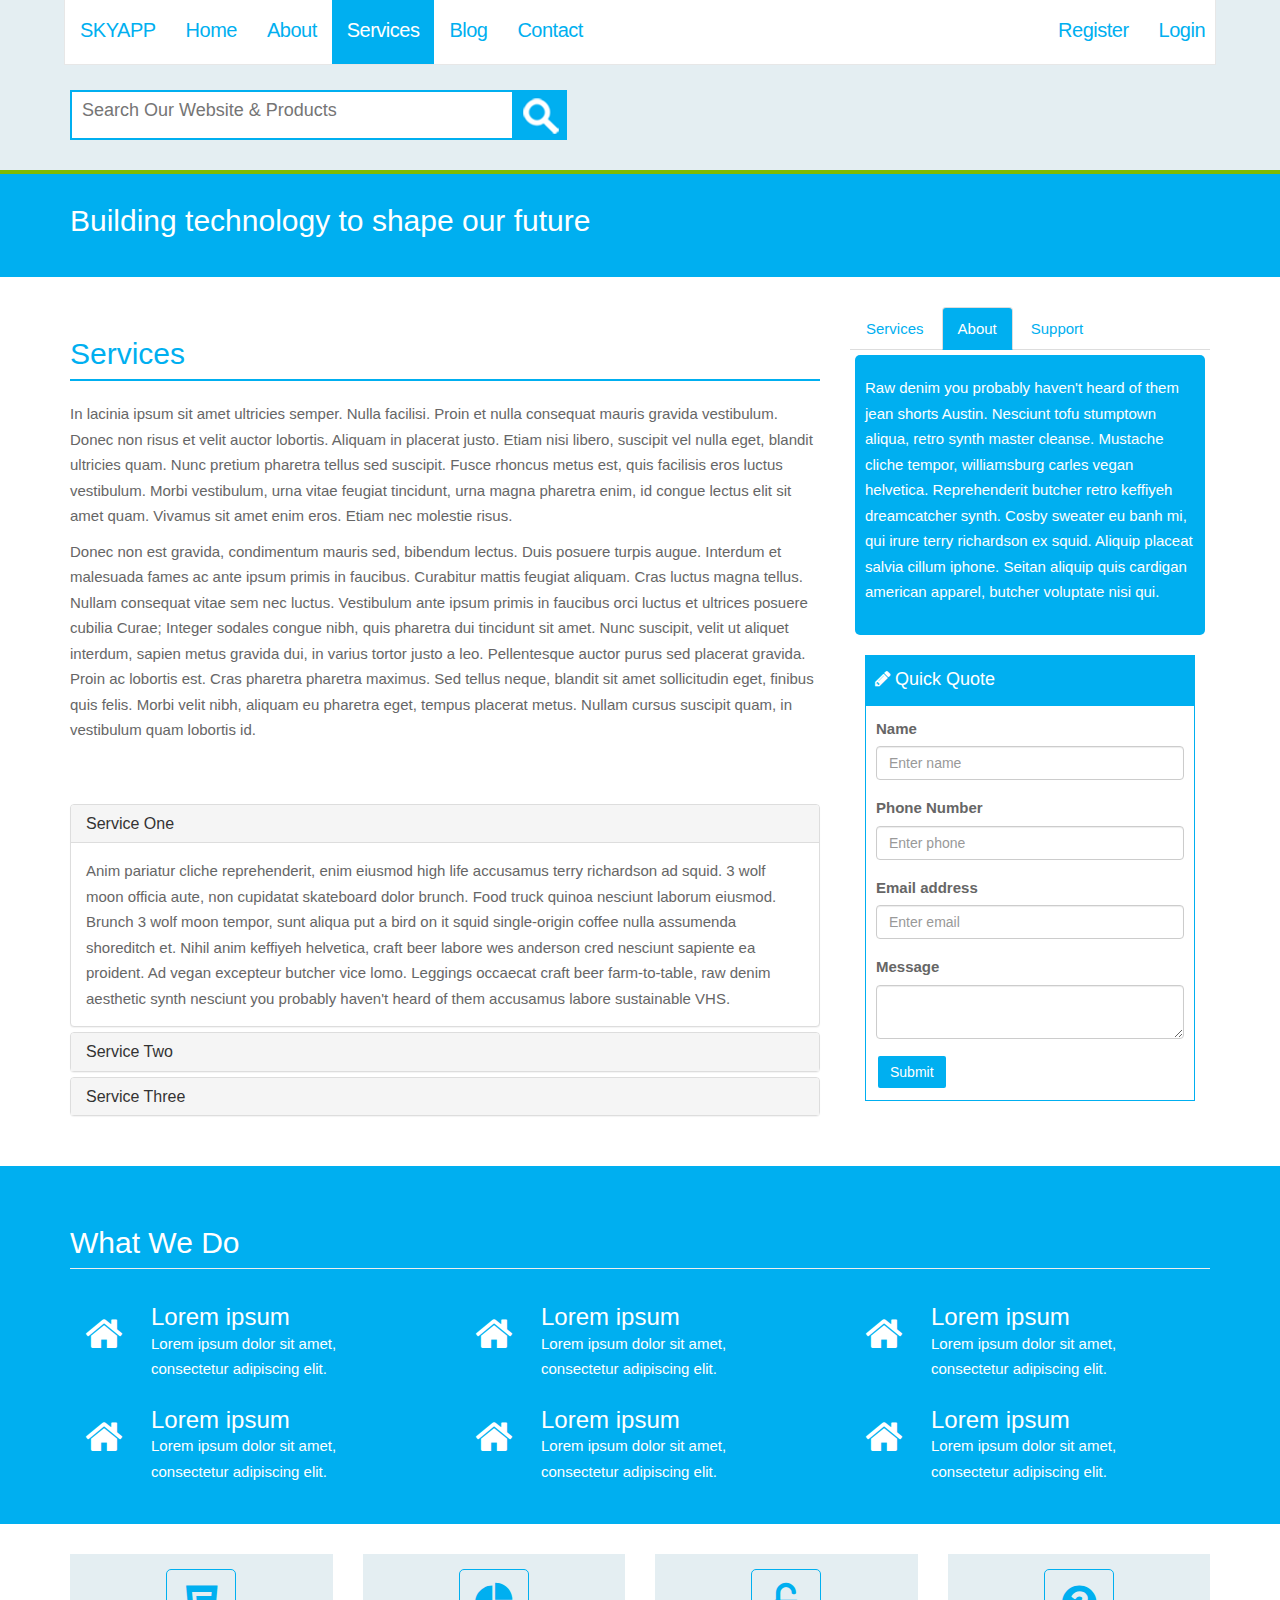
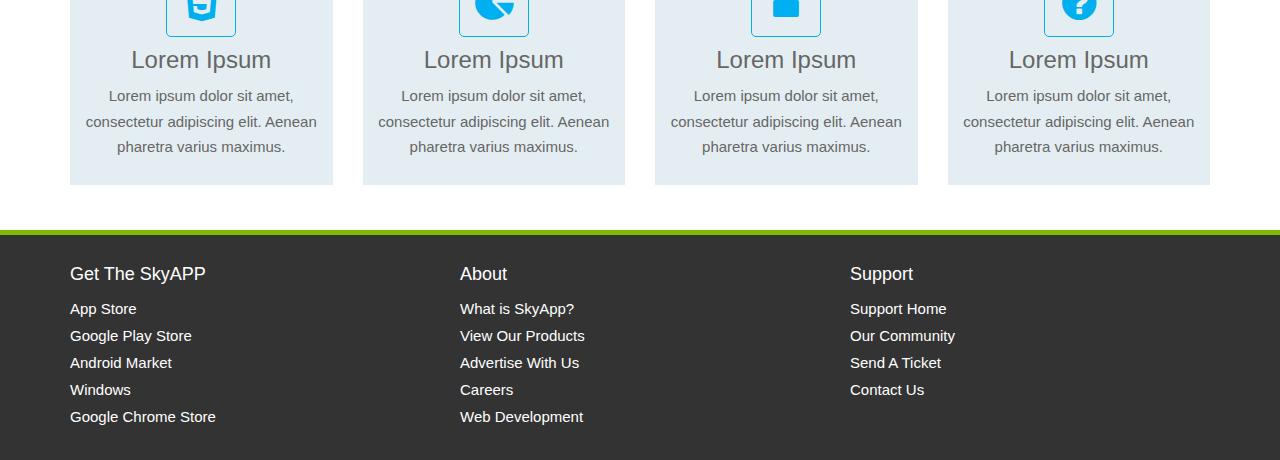
<file: services.html>
﻿
<!DOCTYPE html>
<html lang="en">
<head>
    <meta charset="utf-8">
    <meta http-equiv="X-UA-Compatible" content="IE=edge">
    <meta name="viewport" content="width=device-width, initial-scale=1">
    <title>SkyApp | Services</title>
    <!-- Bootstrap core CSS -->
    <link href="css/bootstrap.css" rel="stylesheet">
    <!-- Custom styles for this template -->
    <link href="css/font-awesome.css" rel="stylesheet">
    <link href="css/main.css" rel="stylesheet">
</head>

<body>
    <header class="header-main">
        <div class="navbar navbar-inverse navbar-fixed-top" role="navigation">
            <div class="container">
                <div class="navbar-header">
                    <button type="button" class="navbar-toggle collapsed" data-toggle="collapse" data-target=".navbar-collapse">
                        <span class="sr-only">Toggle navigation</span>
                        <span class="icon-bar"></span>
                        <span class="icon-bar"></span>
                        <span class="icon-bar"></span>
                    </button>
                    <a class="navbar-brand" href="#">SKYAPP</a>
                </div>
                <div class="collapse navbar-collapse">
                    <ul class="nav navbar-nav">
                        <li><a href="index.html">Home</a></li>
                        <li><a href="about.html">About</a></li>
                        <li class="active"><a href="services.html">Services</a></li>
                        <li><a href="blog.html">Blog</a></li>
                        <li><a href="contact.html">Contact</a></li>
                    </ul>
                    <ul class="nav navbar-nav navbar-sub pull-right">
                        <li><a href="#">Register</a></li>
                        <li><a href="#">Login</a></li>
                    </ul>
                </div><!--/.nav-collapse -->
            </div>
        </div>
    </header>

    <section class="section-light top-inner">
        <div class="container">
            <div class="row">
                <div class="col-md-6">
                    <form class="search">
                        <div>
                            <input type="search" placeholder="Search Our Website & Products">
                            <button type="submit" value=""><img src="img/search.png" alt="Search"></button>
                        </div>
                    </form>
                </div>
                <div class="col-md-6">

                </div>
            </div>
        </div>
    </section>

    <section class="section-primary-a">
        <div class="container">
            <div class="row">
                <div class="col-md-12">
                    <h2>Building technology to shape our future</h2>
                </div>
            </div>
        </div>
    </section>

    <section class="section-main">
        <div class="container">
            <div class="row">
                <div class="col-md-8">
                    <h2 class="page-header heading-primary-a">Services</h2>
                    <p>In lacinia ipsum sit amet ultricies semper. Nulla facilisi. Proin et nulla consequat mauris gravida vestibulum. Donec non risus et velit auctor lobortis. Aliquam in placerat justo. Etiam nisi libero, suscipit vel nulla eget, blandit ultricies quam. Nunc pretium pharetra tellus sed suscipit. Fusce rhoncus metus est, quis facilisis eros luctus vestibulum. Morbi vestibulum, urna vitae feugiat tincidunt, urna magna pharetra enim, id congue lectus elit sit amet quam. Vivamus sit amet enim eros. Etiam nec molestie risus.</p>
                    <p>Donec non est gravida, condimentum mauris sed, bibendum lectus. Duis posuere turpis augue. Interdum et malesuada fames ac ante ipsum primis in faucibus. Curabitur mattis feugiat aliquam. Cras luctus magna tellus. Nullam consequat vitae sem nec luctus. Vestibulum ante ipsum primis in faucibus orci luctus et ultrices posuere cubilia Curae; Integer sodales congue nibh, quis pharetra dui tincidunt sit amet. Nunc suscipit, velit ut aliquet interdum, sapien metus gravida dui, in varius tortor justo a leo. Pellentesque auctor purus sed placerat gravida. Proin ac lobortis est. Cras pharetra pharetra maximus. Sed tellus neque, blandit sit amet sollicitudin eget, finibus quis felis. Morbi velit nibh, aliquam eu pharetra eget, tempus placerat metus. Nullam cursus suscipit quam, in vestibulum quam lobortis id.</p>
                    <br><br>
                    <div class="panel-group" id="accordion">
                        <div class="panel panel-default">
                            <div class="panel-heading">
                                <h4 class="panel-title">
                                    <a data-toggle="collapse" data-parent="#accordion" href="#collapseOne">
                                        Service One
                                    </a>
                                </h4>
                            </div>
                            <div id="collapseOne" class="panel-collapse collapse in">
                                <div class="panel-body">
                                    Anim pariatur cliche reprehenderit, enim eiusmod high life accusamus terry richardson ad squid. 3 wolf moon officia aute, non cupidatat skateboard dolor brunch. Food truck quinoa nesciunt laborum eiusmod. Brunch 3 wolf moon tempor, sunt aliqua put a bird on it squid single-origin coffee nulla assumenda shoreditch et. Nihil anim keffiyeh helvetica, craft beer labore wes anderson cred nesciunt sapiente ea proident. Ad vegan excepteur butcher vice lomo. Leggings occaecat craft beer farm-to-table, raw denim aesthetic synth nesciunt you probably haven't heard of them accusamus labore sustainable VHS.
                                </div>
                            </div>
                        </div>
                        <div class="panel panel-default">
                            <div class="panel-heading">
                                <h4 class="panel-title">
                                    <a data-toggle="collapse" data-parent="#accordion" href="#collapseTwo">
                                        Service Two
                                    </a>
                                </h4>
                            </div>
                            <div id="collapseTwo" class="panel-collapse collapse">
                                <div class="panel-body">
                                    Anim pariatur cliche reprehenderit, enim eiusmod high life accusamus terry richardson ad squid. 3 wolf moon officia aute, non cupidatat skateboard dolor brunch. Food truck quinoa nesciunt laborum eiusmod. Brunch 3 wolf moon tempor, sunt aliqua put a bird on it squid single-origin coffee nulla assumenda shoreditch et. Nihil anim keffiyeh helvetica, craft beer labore wes anderson cred nesciunt sapiente ea proident. Ad vegan excepteur butcher vice lomo. Leggings occaecat craft beer farm-to-table, raw denim aesthetic synth nesciunt you probably haven't heard of them accusamus labore sustainable VHS.
                                </div>
                            </div>
                        </div>
                        <div class="panel panel-default">
                            <div class="panel-heading">
                                <h4 class="panel-title">
                                    <a data-toggle="collapse" data-parent="#accordion" href="#collapseThree">
                                        Service Three
                                    </a>
                                </h4>
                            </div>
                            <div id="collapseThree" class="panel-collapse collapse">
                                <div class="panel-body">
                                    Anim pariatur cliche reprehenderit, enim eiusmod high life accusamus terry richardson ad squid. 3 wolf moon officia aute, non cupidatat skateboard dolor brunch. Food truck quinoa nesciunt laborum eiusmod. Brunch 3 wolf moon tempor, sunt aliqua put a bird on it squid single-origin coffee nulla assumenda shoreditch et. Nihil anim keffiyeh helvetica, craft beer labore wes anderson cred nesciunt sapiente ea proident. Ad vegan excepteur butcher vice lomo. Leggings occaecat craft beer farm-to-table, raw denim aesthetic synth nesciunt you probably haven't heard of them accusamus labore sustainable VHS.
                                </div>
                            </div>
                        </div>
                    </div>
                </div>
                <div class="col-md-4">
                    <div class="tab tab-primary">
                        <ul id="myTab" class="nav nav-tabs" role="tablist">
                            <li><a href="#home" role="tab" data-toggle="tab">Services</a></li>
                            <li class="active"><a href="#profile" role="tab" data-toggle="tab">About</a></li>
                            <li><a href="#profile" role="tab" data-toggle="tab">Support</a></li>
                        </ul>
                        <div id="myTabContent" class="tab-content">
                            <div class="tab-pane fade in active" id="home">
                                <p>Raw denim you probably haven't heard of them jean shorts Austin. Nesciunt tofu stumptown aliqua, retro synth master cleanse. Mustache cliche tempor, williamsburg carles vegan helvetica. Reprehenderit butcher retro keffiyeh dreamcatcher synth. Cosby sweater eu banh mi, qui irure terry richardson ex squid. Aliquip placeat salvia cillum iphone. Seitan aliquip quis cardigan american apparel, butcher voluptate nisi qui.</p>
                            </div>
                            <div class="tab-pane fade" id="profile">
                                <p>Food truck fixie locavore, accusamus mcsweeney's marfa nulla single-origin coffee squid. Exercitation +1 labore velit, blog sartorial PBR leggings next level wes anderson artisan four loko farm-to-table craft beer twee. Qui photo booth letterpress, commodo enim craft beer mlkshk aliquip jean shorts ullamco ad vinyl cillum PBR. Homo nostrud organic, assumenda labore aesthetic magna delectus mollit. Keytar helvetica VHS salvia yr, vero magna velit sapiente labore stumptown. Vegan fanny pack odio cillum wes anderson 8-bit, sustainable jean shorts beard ut DIY ethical culpa terry richardson biodiesel. Art party scenester stumptown, tumblr butcher vero sint qui sapiente accusamus tattooed echo park.</p>
                            </div>
                            <div class="tab-pane fade" id="dropdown1">
                                <p>Etsy mixtape wayfarers, ethical wes anderson tofu before they sold out mcsweeney's organic lomo retro fanny pack lo-fi farm-to-table readymade. Messenger bag gentrify pitchfork tattooed craft beer, iphone skateboard locavore carles etsy salvia banksy hoodie helvetica. DIY synth PBR banksy irony. Leggings gentrify squid 8-bit cred pitchfork. Williamsburg banh mi whatever gluten-free, carles pitchfork biodiesel fixie etsy retro mlkshk vice blog. Scenester cred you probably haven't heard of them, vinyl craft beer blog stumptown. Pitchfork sustainable tofu synth chambray yr.</p>
                            </div>
                            <div class="tab-pane fade" id="dropdown2">
                                <p>Trust fund seitan letterpress, keytar raw denim keffiyeh etsy art party before they sold out master cleanse gluten-free squid scenester freegan cosby sweater. Fanny pack portland seitan DIY, art party locavore wolf cliche high life echo park Austin. Cred vinyl keffiyeh DIY salvia PBR, banh mi before they sold out farm-to-table VHS viral locavore cosby sweater. Lomo wolf viral, mustache readymade thundercats keffiyeh craft beer marfa ethical. Wolf salvia freegan, sartorial keffiyeh echo park vegan.</p>
                            </div>
                        </div>
                    </div>

                    <div class="block block-primary-head no-pad">
                        <h3><i class="fa fa-pencil"></i> Quick Quote</h3>
                        <div class="block-content">
                            <form role="form">
                                <div class="form-group">
                                    <label>Name</label>
                                    <input type="text" class="form-control" placeholder="Enter name">
                                </div>
                                <div class="form-group">
                                    <label>Phone Number</label>
                                    <input type="text" class="form-control" placeholder="Enter phone">
                                </div>
                                <div class="form-group">
                                    <label>Email address</label>
                                    <input type="email" class="form-control" placeholder="Enter email">
                                </div>
                                <div class="form-group">
                                    <label>Message</label>
                                    <textarea class="form-control"></textarea>
                                </div>
                                <button type="submit" class="btn btn-primary">Submit</button>
                            </form>
                        </div>
                    </div>
                </div>
            </div>
        </div>
    </section>

   <section class="section-primary">
        <div class="container">
        <h2 class="page-header">What We Do</h2>
            <div class="row">
                <div class="col-md-4">
                    <div class="block block-icon">
                        <div class="icon">
                            <i class="fa fa-home fa-6"></i>
                        </div>
                        <div class="icon-content">
                            <h3>Lorem ipsum</h3>
                            <p>Lorem ipsum dolor sit amet, consectetur adipiscing elit.</p>
                        </div>
                    </div>
                </div>
                <div class="col-md-4">
                    <div class="block block-icon">
                        <div class="icon">
                            <i class="fa fa-home fa-6"></i>
                        </div>
                        <div class="icon-content">
                            <h3>Lorem ipsum</h3>
                            <p>Lorem ipsum dolor sit amet, consectetur adipiscing elit.</p>
                        </div>
                    </div>
                </div>
                <div class="col-md-4">
                    <div class="block block-icon">
                        <div class="icon">
                            <i class="fa fa-home fa-6"></i>
                        </div>
                        <div class="icon-content">
                            <h3>Lorem ipsum</h3>
                            <p>Lorem ipsum dolor sit amet, consectetur adipiscing elit.</p>
                        </div>
                    </div>
                </div>
            </div>
            <div class="row">
                <div class="col-md-4">
                    <div class="block block-icon">
                        <div class="icon">
                            <i class="fa fa-home fa-6"></i>
                        </div>
                        <div class="icon-content">
                            <h3>Lorem ipsum</h3>
                            <p>Lorem ipsum dolor sit amet, consectetur adipiscing elit.</p>
                        </div>
                    </div>
                </div>
                <div class="col-md-4">
                    <div class="block block-icon">
                        <div class="icon">
                            <i class="fa fa-home fa-6"></i>
                        </div>
                        <div class="icon-content">
                            <h3>Lorem ipsum</h3>
                            <p>Lorem ipsum dolor sit amet, consectetur adipiscing elit.</p>
                        </div>
                    </div>
                </div>
                <div class="col-md-4">
                    <div class="block block-icon">
                        <div class="icon">
                            <i class="fa fa-home fa-6"></i>
                        </div>
                        <div class="icon-content">
                            <h3>Lorem ipsum</h3>
                            <p>Lorem ipsum dolor sit amet, consectetur adipiscing elit.</p>
                        </div>
                    </div>
                </div>
            </div>
        </div>
    </section>

    <section>
        <div class="container">
            <div class="row">
                <div class="col-md-3">
                    <div class="block block-light block-center">
                        <i class="fa fa-html5 fa-primary fa-6 fa-border"></i>
                        <h3>Lorem Ipsum</h3>
                        <p>Lorem ipsum dolor sit amet, consectetur adipiscing elit. Aenean pharetra varius maximus.</p>
                    </div>
                </div>
                <div class="col-md-3">
                    <div class="block block-light block-center">
                        <i class="fa fa-pie-chart fa-primary fa-6 fa-border"></i>
                        <h3>Lorem Ipsum</h3>
                        <p>Lorem ipsum dolor sit amet, consectetur adipiscing elit. Aenean pharetra varius maximus.</p>
                    </div>
                </div>
                <div class="col-md-3">
                    <div class="block block-light block-center">
                        <i class="fa fa-unlock-alt fa-primary fa-6 fa-border"></i>
                        <h3>Lorem Ipsum</h3>
                        <p>Lorem ipsum dolor sit amet, consectetur adipiscing elit. Aenean pharetra varius maximus.</p>
                    </div>
                </div>
                <div class="col-md-3">
                    <div class="block block-light block-center">
                        <i class="fa fa-question-circle fa-primary fa-6 fa-border"></i>
                        <h3>Lorem Ipsum</h3>
                        <p>Lorem ipsum dolor sit amet, consectetur adipiscing elit. Aenean pharetra varius maximus.</p>
                    </div>
                </div>
            </div>
        </div>
    </section>

    <footer class="footer-main">
        <div class="container">
            <div class="row">
                <div class="col-md-4">
                    <h4>Get The SkyAPP</h4>
                    <ul>
                        <li class="app-appstore"><a href="#">App Store</a></li>
                        <li class="app-play"><a href="#">Google Play Store</a></li>
                        <li class="app-droid"><a href="#">Android Market</a></li>
                        <li class="app-windows"><a href="#">Windows</a></li>
                        <li class="app-chrome"><a href="#">Google Chrome Store</a></li>
                    </ul>
                </div>
                <div class="col-md-4">
                    <h4>About</h4>
                    <ul>
                        <li><a href="#">What is SkyApp?</a></li>
                        <li><a href="#">View Our Products</a></li>
                        <li><a href="#">Advertise With Us</a></li>
                        <li><a href="#">Careers</a></li>
                        <li><a href="#">Web Development</a></li>
                    </ul>
                </div>
                <div class="col-md-4">
                    <h4>Support</h4>
                    <ul>
                        <li><a href="#">Support Home</a></li>
                        <li><a href="#">Our Community</a></li>
                        <li><a href="#">Send A Ticket</a></li>
                        <li><a href="#">Contact Us</a></li>
                    </ul>
                </div>
            </div>
        </div>
    </footer>

    <!-- Bootstrap core JavaScript
    ================================================== -->
    <!-- Placed at the end of the document so the pages load faster -->
    <script src="js/jquery.js"></script>
    <script src="js/bootstrap.js"></script>
</body>
</html>
</file>
<file: css/main.css>
/* 
	SkyApp Bootstrap Sass Theme 
	Author: Marlon Tandoc
	Version: 0.0.1
*/
/* BASE - Base styles, variables, mixins, etc */
/* Font Colors */
/* Background Colors */
/* Showcase Area */
/* Mixins  */
/* line 1, C:/xampp/htdocs/MyWebProjects/SkyApp/scss/base/_normalize.scss */
h1, h2, h3, h4, h5 {
  margin-top: 0;
}

/* line 5, C:/xampp/htdocs/MyWebProjects/SkyApp/scss/base/_normalize.scss */
.page-header {
  margin-top: 30px;
}

/* line 9, C:/xampp/htdocs/MyWebProjects/SkyApp/scss/base/_normalize.scss */
.no-pad-top {
  padding-top: 0;
}

/* line 13, C:/xampp/htdocs/MyWebProjects/SkyApp/scss/base/_normalize.scss */
.extra-pad {
  padding: 40px 0;
}

/* line 17, C:/xampp/htdocs/MyWebProjects/SkyApp/scss/base/_normalize.scss */
.top-inner {
  padding: 90px 0 30px;
}

/* Image Sizes */
/* line 23, C:/xampp/htdocs/MyWebProjects/SkyApp/scss/base/_normalize.scss */
.img-xsm {
  width: 100px;
}

/* line 24, C:/xampp/htdocs/MyWebProjects/SkyApp/scss/base/_normalize.scss */
.img-sm {
  width: 200px;
}

/* line 25, C:/xampp/htdocs/MyWebProjects/SkyApp/scss/base/_normalize.scss */
.img-lg {
  width: 400px;
}

/* line 26, C:/xampp/htdocs/MyWebProjects/SkyApp/scss/base/_normalize.scss */
img-xlg {
  width: 700px;
}

/* Font Colors */
/* Background Colors */
/* Showcase Area */
/* line 1, C:/xampp/htdocs/MyWebProjects/SkyApp/scss/base/_base.scss */
body {
  font-family: "Segoe UI", "Segoe WP", "Segoe Regular", sans-serif;
  font-size: 15px;
  line-height: 1.7em;
  color: #666666;
}

/* line 7, C:/xampp/htdocs/MyWebProjects/SkyApp/scss/base/_base.scss */
a {
  color: #00aff0;
}

/* line 11, C:/xampp/htdocs/MyWebProjects/SkyApp/scss/base/_base.scss */
ul, li {
  list-style: none;
}

/* line 15, C:/xampp/htdocs/MyWebProjects/SkyApp/scss/base/_base.scss */
input, textarea, button {
  -o-border-radius: 0px;
  -moz-border-radius: 0px;
  -webkit-border-radius: 0px;
  border-radius: 0px;
}

/* line 19, C:/xampp/htdocs/MyWebProjects/SkyApp/scss/base/_base.scss */
img.device {
  width: 100%;
}

/* line 23, C:/xampp/htdocs/MyWebProjects/SkyApp/scss/base/_base.scss */
img.device-small {
  width: 70%;
  margin-bottom: -40px;
}

/* MODULES - Individual site components */
/* BLOCKS */
/* line 3, C:/xampp/htdocs/MyWebProjects/SkyApp/scss/modules/_blocks.scss */
.block, .block-primary, .block-secondary, .block-light, .block-dark {
  padding: 15px;
  margin-bottom: 15px;
}

/* line 7, C:/xampp/htdocs/MyWebProjects/SkyApp/scss/modules/_blocks.scss */
.block h3, .block-primary h3, .block-secondary h3, .block-light h3, .block-dark h3 {
  margin-top: 0;
  padding-top: 0;
}

/* line 12, C:/xampp/htdocs/MyWebProjects/SkyApp/scss/modules/_blocks.scss */
.block iframe, .block-primary iframe, .block-secondary iframe, .block-light iframe, .block-dark iframe {
  width: 100%;
}

/* line 17, C:/xampp/htdocs/MyWebProjects/SkyApp/scss/modules/_blocks.scss */
.block-primary {
  background: #00aff0;
  color: #fff;
}

/* line 21, C:/xampp/htdocs/MyWebProjects/SkyApp/scss/modules/_blocks.scss */
.block-secondary {
  background: #7fba00;
  color: #fff;
}

/* line 25, C:/xampp/htdocs/MyWebProjects/SkyApp/scss/modules/_blocks.scss */
.block-light {
  background: #e4eef2;
  color: #666666;
}

/* line 29, C:/xampp/htdocs/MyWebProjects/SkyApp/scss/modules/_blocks.scss */
.block-dark {
  background: #333333;
  color: #fff;
}

/* line 34, C:/xampp/htdocs/MyWebProjects/SkyApp/scss/modules/_blocks.scss */
.block-center {
  text-align: center !important;
}

/* line 38, C:/xampp/htdocs/MyWebProjects/SkyApp/scss/modules/_blocks.scss */
.block-image img {
  width: 100%;
}

/* line 42, C:/xampp/htdocs/MyWebProjects/SkyApp/scss/modules/_blocks.scss */
.block-border {
  border: 1px solid #cccccc;
}

/* line 47, C:/xampp/htdocs/MyWebProjects/SkyApp/scss/modules/_blocks.scss */
.block-primary-head h3 {
  padding: 15px 5px 15px 10px;
  background: #00aff0;
  color: #fff;
  margin: 0;
  font-size: 18px;
}

/* line 54, C:/xampp/htdocs/MyWebProjects/SkyApp/scss/modules/_blocks.scss */
.block-primary-head .block-content {
  border: 1px solid #00aff0;
  padding: 10px;
}

/* line 64, C:/xampp/htdocs/MyWebProjects/SkyApp/scss/modules/_blocks.scss */
.block-icon h3 {
  padding: 0;
  margin: 0;
}

/* line 69, C:/xampp/htdocs/MyWebProjects/SkyApp/scss/modules/_blocks.scss */
.block-icon .icon {
  float: left;
  width: 20%;
  margin-top: 10px;
}

/* line 75, C:/xampp/htdocs/MyWebProjects/SkyApp/scss/modules/_blocks.scss */
.block-icon .icon-content {
  float: left;
  width: 70%;
}

/* BUTTONS */
/* line 3, C:/xampp/htdocs/MyWebProjects/SkyApp/scss/modules/_buttons.scss */
.btn-primary {
  background: #00aff0;
  color: #fff;
  border: 2px solid #fff;
}

/* line 8, C:/xampp/htdocs/MyWebProjects/SkyApp/scss/modules/_buttons.scss */
.btn-primary:hover {
  background: #008abd;
  border: 2px solid #fff;
}

/* Carousel */
/* line 3, C:/xampp/htdocs/MyWebProjects/SkyApp/scss/modules/_components.scss */
.carousel {
  margin-bottom: 20px;
}

/* line 6, C:/xampp/htdocs/MyWebProjects/SkyApp/scss/modules/_components.scss */
.carousel img {
  padding: 3px;
  border: 1px solid #cccccc;
}

/*  Tabs */
/* line 14, C:/xampp/htdocs/MyWebProjects/SkyApp/scss/modules/_components.scss */
.tab-pane {
  padding: 20px 10px;
  -o-border-radius: 5px;
  -moz-border-radius: 5px;
  -webkit-border-radius: 5px;
  border-radius: 5px;
  margin: 5px;
}

/* line 20, C:/xampp/htdocs/MyWebProjects/SkyApp/scss/modules/_components.scss */
.tab-primary .tab-pane, .tab-primary .nav-tabs > li.active > a, .tab-primary .nav-tabs > li.active > a:hover, .nav-tabs > li.active > a:focus {
  background: #00aff0;
  color: #fff;
}

/* line 25, C:/xampp/htdocs/MyWebProjects/SkyApp/scss/modules/_components.scss */
.tab-secondary .tab-pane, .tab-secondary .nav-tabs > li.active > a, .tab-secondary .nav-tabs > li.active > a:hover, .nav-tabs > li.active > a:focus {
  background: #7fba00;
  color: #fff;
}

/* line 30, C:/xampp/htdocs/MyWebProjects/SkyApp/scss/modules/_components.scss */
.tab-light .tab-pane, .tab-light .nav-tabs > li.active > a, .tab-light .nav-tabs > li.active > a:hover, .nav-tabs > li.active > a:focus {
  background: #e4eef2;
  color: #666666;
}

/* line 34, C:/xampp/htdocs/MyWebProjects/SkyApp/scss/modules/_components.scss */
.tab-dark .tab-pane, .tab-dark .nav-tabs > li.active > a, .tab-dark .nav-tabs > li.active > a:hover, .nav-tabs > li.active > a:focus {
  background: #333333;
  color: #fff;
}

/* Sections */
/* line 3, C:/xampp/htdocs/MyWebProjects/SkyApp/scss/modules/_section.scss */
section {
  padding: 30px 0;
}

/* line 7, C:/xampp/htdocs/MyWebProjects/SkyApp/scss/modules/_section.scss */
.section-showcase {
  height: 400px;
  background: url("../img/showcase.jpg") no-repeat top center;
}

/* line 10, C:/xampp/htdocs/MyWebProjects/SkyApp/scss/modules/_section.scss */
.section-showcase .showcase-content {
  padding: 110px 15px;
  text-align: center;
}

/* line 15, C:/xampp/htdocs/MyWebProjects/SkyApp/scss/modules/_section.scss */
.section-showcase h1 {
  color: #00aff0;
}

/* line 21, C:/xampp/htdocs/MyWebProjects/SkyApp/scss/modules/_section.scss */
.section-primary, .section-primary-a, .section-primary-b {
  background: #00aff0;
  color: #fff;
}

/* line 25, C:/xampp/htdocs/MyWebProjects/SkyApp/scss/modules/_section.scss */
.section-primary-a {
  border-top: 4px solid #7fba00;
}

/* line 30, C:/xampp/htdocs/MyWebProjects/SkyApp/scss/modules/_section.scss */
.section-primary-b {
  border-bottom: 4px solid #7fba00;
}

/* line 35, C:/xampp/htdocs/MyWebProjects/SkyApp/scss/modules/_section.scss */
.section-seconday {
  background: #7fba00;
  color: #fff;
}

/* line 39, C:/xampp/htdocs/MyWebProjects/SkyApp/scss/modules/_section.scss */
.section-light {
  background: #e4eef2;
  color: #666666;
}

/* line 43, C:/xampp/htdocs/MyWebProjects/SkyApp/scss/modules/_section.scss */
.section-dark {
  background: #333333;
  color: #fff;
}

/* LISTS */
/* line 3, C:/xampp/htdocs/MyWebProjects/SkyApp/scss/modules/_typography.scss */
.list, .list-feature {
  margin-bottom: 30px;
}

/* line 7, C:/xampp/htdocs/MyWebProjects/SkyApp/scss/modules/_typography.scss */
.list-feature {
  margin: 0;
  padding: 0;
  width: 80%;
}

/* line 13, C:/xampp/htdocs/MyWebProjects/SkyApp/scss/modules/_typography.scss */
.list-feature li {
  line-height: 3.6em;
  border-bottom: 1px solid #cccccc;
}

/* line 18, C:/xampp/htdocs/MyWebProjects/SkyApp/scss/modules/_typography.scss */
.list-feature li:last-child {
  border: 0;
}

/* line 22, C:/xampp/htdocs/MyWebProjects/SkyApp/scss/modules/_typography.scss */
.list-feature span {
  vertical-align: top;
  padding-top: 9px;
  font-size: 120%;
}

/* line 28, C:/xampp/htdocs/MyWebProjects/SkyApp/scss/modules/_typography.scss */
.list-feature i {
  margin-top: -9px;
  margin-right: 5px;
}

/* line 36, C:/xampp/htdocs/MyWebProjects/SkyApp/scss/modules/_typography.scss */
.list-comments {
  margin: 0;
  padding: 0;
}

/* line 40, C:/xampp/htdocs/MyWebProjects/SkyApp/scss/modules/_typography.scss */
.list-comments li {
  padding: 10px 0 5px 0;
  border-bottom: 1px solid #cccccc;
  overflow: auto !important;
}

/* line 44, C:/xampp/htdocs/MyWebProjects/SkyApp/scss/modules/_typography.scss */
.list-comments li:last-child {
  border: 0;
}

/* line 47, C:/xampp/htdocs/MyWebProjects/SkyApp/scss/modules/_typography.scss */
.list-comments img {
  width: 100px;
}

/* ICONS */
/* line 55, C:/xampp/htdocs/MyWebProjects/SkyApp/scss/modules/_typography.scss */
.fa-2 {
  font-size: 18px;
}

/* line 58, C:/xampp/htdocs/MyWebProjects/SkyApp/scss/modules/_typography.scss */
.fa-3 {
  font-size: 24px;
}

/* line 61, C:/xampp/htdocs/MyWebProjects/SkyApp/scss/modules/_typography.scss */
.fa-4 {
  font-size: 27px;
}

/* line 64, C:/xampp/htdocs/MyWebProjects/SkyApp/scss/modules/_typography.scss */
.fa-5 {
  font-size: 35px;
}

/* line 67, C:/xampp/htdocs/MyWebProjects/SkyApp/scss/modules/_typography.scss */
.fa-6 {
  font-size: 40px;
}

/* line 71, C:/xampp/htdocs/MyWebProjects/SkyApp/scss/modules/_typography.scss */
.fa-primary {
  color: #00aff0;
}

/* line 75, C:/xampp/htdocs/MyWebProjects/SkyApp/scss/modules/_typography.scss */
.fa-border {
  border: 1px solid #00aff0;
  -o-border-radius: 5px;
  -moz-border-radius: 5px;
  -webkit-border-radius: 5px;
  border-radius: 5px;
  padding: 13px 15px;
  width: 70px;
  margin-bottom: 10px;
}

/* HEADINGS */
/* line 85, C:/xampp/htdocs/MyWebProjects/SkyApp/scss/modules/_typography.scss */
.heading-primary, .heading-primary-a, .heading-secondary-a, .heading-light-a, .heading-dark-a {
  color: #00aff0;
}

/* line 88, C:/xampp/htdocs/MyWebProjects/SkyApp/scss/modules/_typography.scss */
.heading-secondary {
  color: #7fba00;
}

/* line 91, C:/xampp/htdocs/MyWebProjects/SkyApp/scss/modules/_typography.scss */
.heading-light {
  color: #e4eef2;
}

/* line 94, C:/xampp/htdocs/MyWebProjects/SkyApp/scss/modules/_typography.scss */
.heading-dark {
  color: #333333;
}

/* line 98, C:/xampp/htdocs/MyWebProjects/SkyApp/scss/modules/_typography.scss */
.heading-primary-a {
  border-bottom: 2px solid #00aff0;
}

/* line 103, C:/xampp/htdocs/MyWebProjects/SkyApp/scss/modules/_typography.scss */
.heading-secondary-a {
  border-bottom: 2px solid #7fba00;
}

/* line 108, C:/xampp/htdocs/MyWebProjects/SkyApp/scss/modules/_typography.scss */
.heading-light-a {
  border-bottom: 2px solid #e4eef2;
}

/* line 113, C:/xampp/htdocs/MyWebProjects/SkyApp/scss/modules/_typography.scss */
.heading-dark-a {
  border-bottom: 2px solid #333333;
}

/* EMPHASIS TEXT */
/* line 120, C:/xampp/htdocs/MyWebProjects/SkyApp/scss/modules/_typography.scss */
.em-primary {
  color: #00aff0;
}

/* line 124, C:/xampp/htdocs/MyWebProjects/SkyApp/scss/modules/_typography.scss */
.em-secondary {
  color: #7fba00;
}

/* line 128, C:/xampp/htdocs/MyWebProjects/SkyApp/scss/modules/_typography.scss */
.em-light {
  color: #e4eef2;
}

/* line 132, C:/xampp/htdocs/MyWebProjects/SkyApp/scss/modules/_typography.scss */
.em-dark {
  color: #333333;
}

/* Searchbox */
/* line 3, C:/xampp/htdocs/MyWebProjects/SkyApp/scss/modules/_forms.scss */
.search {
  width: 100%;
}

/* line 6, C:/xampp/htdocs/MyWebProjects/SkyApp/scss/modules/_forms.scss */
.search h3 {
  margin-top: 0;
  padding-top: 0;
}

/* line 11, C:/xampp/htdocs/MyWebProjects/SkyApp/scss/modules/_forms.scss */
.search input[type="search"] {
  border: 0;
  height: 50px;
  width: 80%;
  border: 2px solid #00aff0;
  font-size: 18px;
  padding-left: 10px;
  padding-bottom: 10px;
}

/* line 21, C:/xampp/htdocs/MyWebProjects/SkyApp/scss/modules/_forms.scss */
.search button {
  border: 0;
  background: none;
  padding: 0;
  vertical-align: top;
  margin-left: -4px;
}

/* LAYOUTS - Page layout sites */
/* Footer */
/* line 3, C:/xampp/htdocs/MyWebProjects/SkyApp/scss/layouts/_footer.scss */
.footer-main {
  background: #333333;
  color: #fff;
  border-top: 5px solid #7fba00;
  min-height: 200px;
  padding: 30px 0;
  z-index: 10;
}

/* line 10, C:/xampp/htdocs/MyWebProjects/SkyApp/scss/layouts/_footer.scss */
.footer-main a {
  color: #fff;
}

/* line 14, C:/xampp/htdocs/MyWebProjects/SkyApp/scss/layouts/_footer.scss */
.footer-main ul {
  margin: 0;
  padding: 0;
}

/* line 19, C:/xampp/htdocs/MyWebProjects/SkyApp/scss/layouts/_footer.scss */
.footer-main li {
  line-height: 1.8em;
  list-style: none;
}

/* Navbar  */
/* line 3, C:/xampp/htdocs/MyWebProjects/SkyApp/scss/layouts/_nav.scss */
.navbar {
  width: 90%;
  margin: auto;
  border-left: 1px solid #e7e7e7;
  border-right: 1px solid #e7e7e7;
  border-color: #e7e7e7;
  min-height: 60px;
  background: #fff;
  margin-bottom: 30px;
}

/* line 12, C:/xampp/htdocs/MyWebProjects/SkyApp/scss/layouts/_nav.scss */
.navbar a {
  color: #00aff0 !important;
  font-size: 20px;
  letter-spacing: -0.5px;
  padding-bottom: 24px !important;
  padding-top: 20px !important;
}

/* line 21, C:/xampp/htdocs/MyWebProjects/SkyApp/scss/layouts/_nav.scss */
.navbar-inverse .navbar-nav > li > a:hover, .navbar-inverse .navbar-nav > .active > a, .navbar-inverse .navbar-nav > .active > a:hover, .navbar-inverse .navbar-nav > .active > a:focus {
  background: #00aff0;
  color: #fff !important;
}

/* line 3, C:/xampp/htdocs/MyWebProjects/SkyApp/scss/layouts/_blog.scss */
.blog-post {
  border-top: 1px solid #cccccc;
  border-left: 1px solid #cccccc;
  border-right: 1px solid #cccccc;
  padding: 15px;
}

/* line 8, C:/xampp/htdocs/MyWebProjects/SkyApp/scss/layouts/_blog.scss */
.blog-post h2.page-header {
  margin-top: 5px !important;
}

/* line 13, C:/xampp/htdocs/MyWebProjects/SkyApp/scss/layouts/_blog.scss */
.blog-featured {
  float: left;
  margin-right: 15px;
}

/* line 18, C:/xampp/htdocs/MyWebProjects/SkyApp/scss/layouts/_blog.scss */
.post-meta {
  background: #f3f3f3;
  padding: 10px 10px 10px 10px;
  border: 1px solid #cccccc;
  margin-bottom: 20px;
}

@media (max-width: 768px) {
  /* line 2, C:/xampp/htdocs/MyWebProjects/SkyApp/scss/layouts/_mobile.scss */
  .search {
    display: inline-block;
    text-align: center;
  }
  /* line 7, C:/xampp/htdocs/MyWebProjects/SkyApp/scss/layouts/_mobile.scss */
  .device {
    display: block;
    margin: 20px auto 0 auto;
  }
  /* line 12, C:/xampp/htdocs/MyWebProjects/SkyApp/scss/layouts/_mobile.scss */
  .device-small {
    margin-bottom: 20px !important;
  }
  /* line 18, C:/xampp/htdocs/MyWebProjects/SkyApp/scss/layouts/_mobile.scss */
  .footer-main h4, .footer-main ul {
    text-align: center;
  }
  /* line 22, C:/xampp/htdocs/MyWebProjects/SkyApp/scss/layouts/_mobile.scss */
  .footer-main ul {
    margin-bottom: 20px;
  }
}

/*# sourceMappingURL=../css/main.map */
</file>
